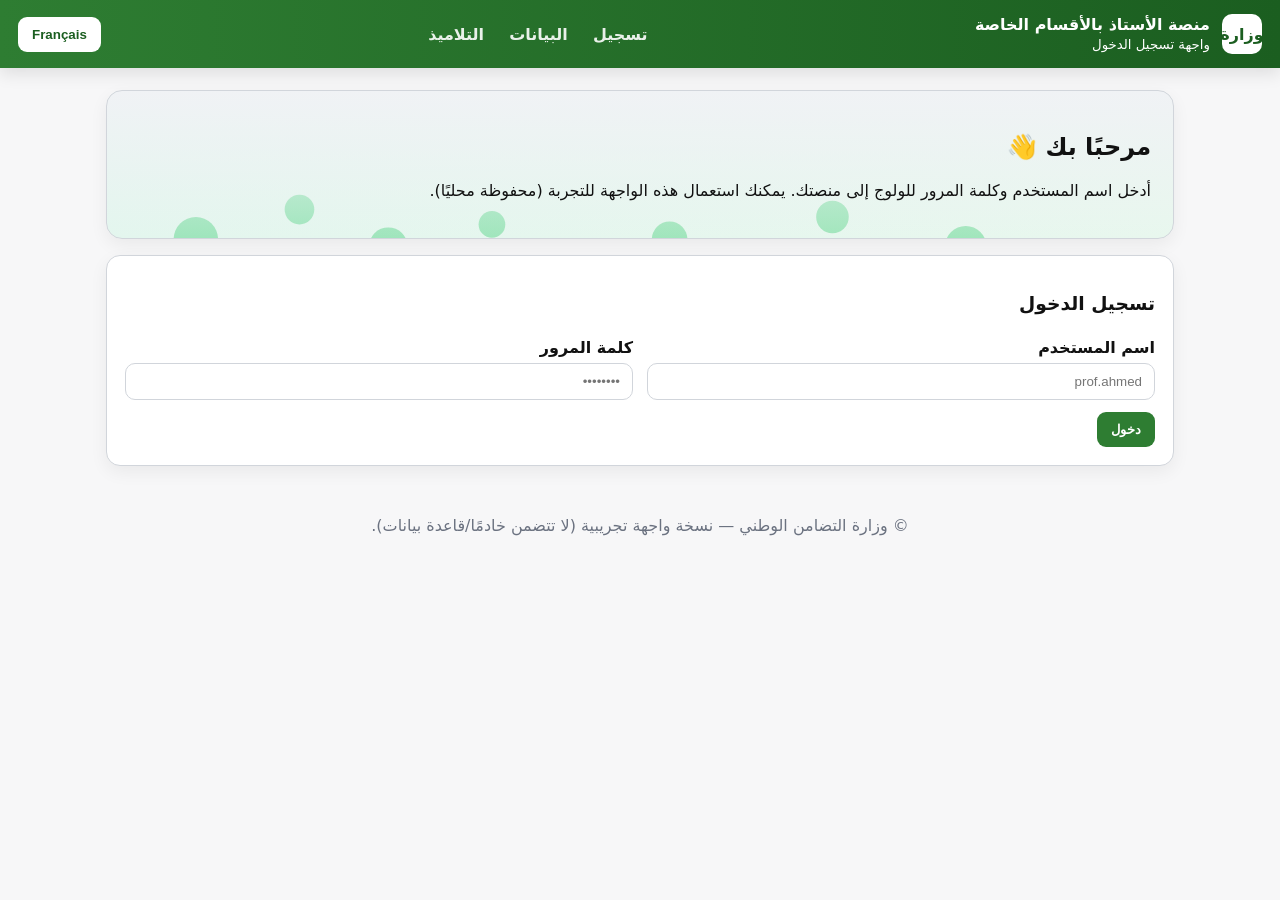
<file: index.html>
<!doctype html>
<html lang="ar" dir="rtl">
<head>
<meta charset="utf-8"/>
<meta name="viewport" content="width=device-width,initial-scale=1"/>
<title>منصة الأستاذ بالأقسام الخاصة — تسجيل الدخول</title>
<link href="styles.css" rel="stylesheet"/>
</head>
<body>
<header>
  <div class="brand">
    <div class="logo">وزارة</div>
    <div>
      <div style="font-weight:800">منصة الأستاذ بالأقسام الخاصة</div>
      <small>واجهة تسجيل الدخول</small>
    </div>
  </div>
  <nav>
    <a href="index.html">تسجيل</a>
    <a href="teacher.html">البيانات</a>
    <a href="students.html">التلاميذ</a>
  </nav>
  <div>
    <button class="lang-btn" id="langBtn" onclick="toggleLang()">Français</button>
  </div>
</header>

<div class="container">
  <div class="hero card">
    <h2 id="t1">مرحبًا بك 👋</h2>
    <p id="t2">أدخل اسم المستخدم وكلمة المرور للولوج إلى منصتك. يمكنك استعمال هذه الواجهة للتجربة (محفوظة محليًا).</p>
  </div>

  <div class="card">
    <h3 id="t3">تسجيل الدخول</h3>
    <div class="grid">
      <div>
        <label id="luser">اسم المستخدم</label>
        <input id="username" placeholder="prof.ahmed">
      </div>
      <div>
        <label id="lpass">كلمة المرور</label>
        <input id="password" type="password" placeholder="••••••••">
      </div>
    </div>
    <button class="btn" style="margin-top:12px" onclick="login()" id="btnlogin">دخول</button>
    <span class="badge" id="loginInfo" style="display:none">تم الدخول!</span>
  </div>
</div>

<footer>© وزارة التضامن الوطني — نسخة واجهة تجريبية (لا تتضمن خادمًا/قاعدة بيانات).</footer>
<script src="app.js"></script>
</body>
</html>
</file>
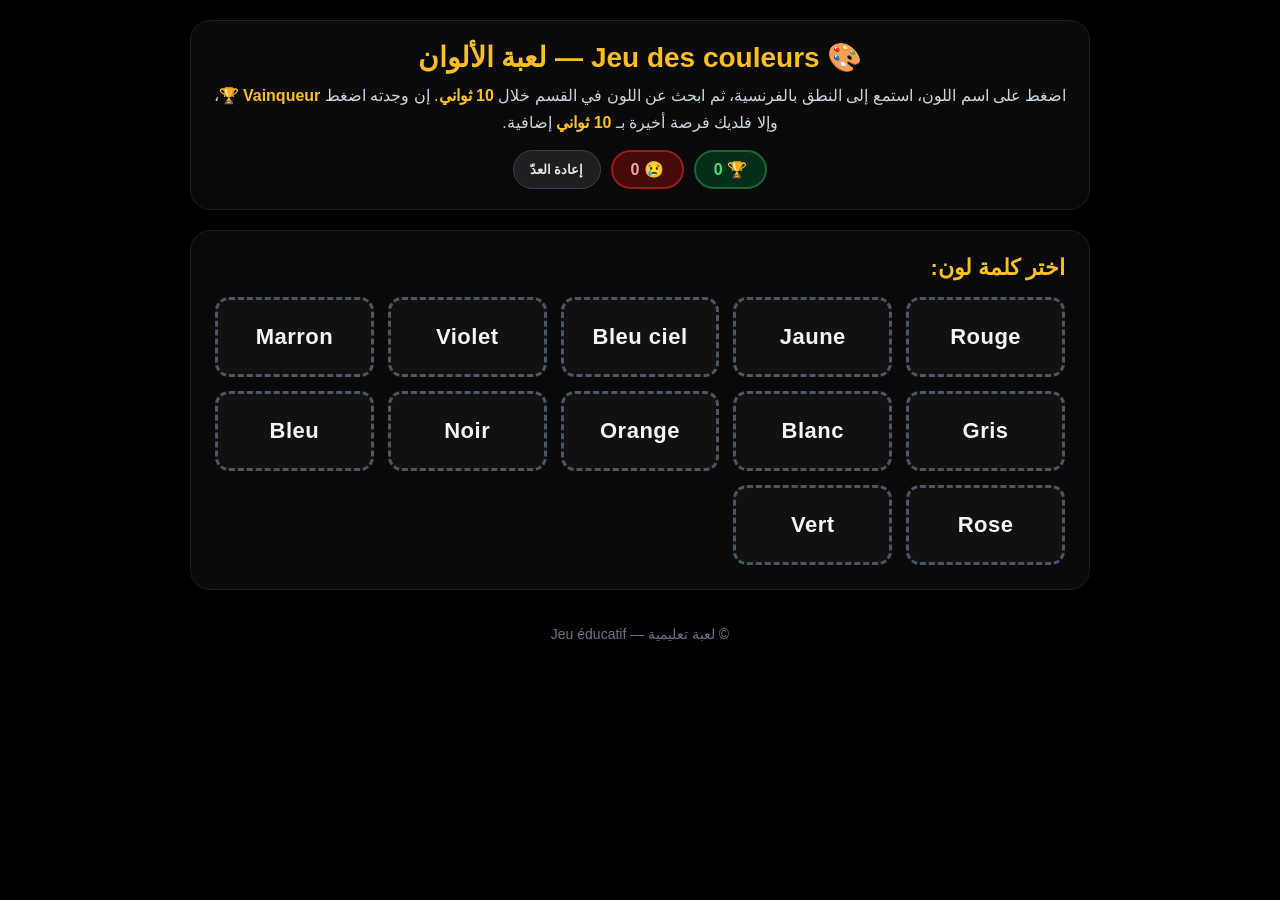
<file: color-game.html>
<!doctype html>
<html lang="ar" dir="rtl">
<head>
<meta charset="utf-8"/>
<meta name="viewport" content="width=device-width,initial-scale=1"/>
<title>Jeu des couleurs 🎨 لعبة الألوان</title>
<style>
  /* ===== تصميم مستقل بالكامل ===== */
  *{box-sizing:border-box;margin:0;padding:0}
  html,body{height:100%}
  body{
    font-family:"Segoe UI",Tahoma,Arial,sans-serif;
    background:#000;
    min-height:100vh;color:#f5f5f5;padding:20px;
  }
  .app{max-width:900px;margin:0 auto}

  header{
    text-align:center;padding:20px;background:#0a0a0a;border:1px solid #1f1f1f;
    border-radius:20px;margin-bottom:20px;
  }
  header h1{font-size:28px;color:#fbbf24;margin-bottom:8px}
  header p{color:#cbd5e1;font-size:16px;line-height:1.7}
  header p strong{color:#fbbf24}

  /* شريط النقاط */
  .score-bar{
    display:flex;gap:10px;justify-content:center;flex-wrap:wrap;margin-top:14px;
  }
  .pill{
    padding:8px 18px;border-radius:999px;font-weight:800;font-size:16px;
    border:2px solid transparent;background:#0a0a0a;
  }
  .pill.win{background:#052e16;color:#4ade80;border-color:#166534}
  .pill.lose{background:#450a0a;color:#fca5a5;border-color:#991b1b}
  .btn-reset{
    background:#1f1f1f;border:1px solid #374151;padding:8px 16px;border-radius:999px;
    font-weight:700;cursor:pointer;color:#e5e7eb;
  }
  .btn-reset:hover{background:#2a2a2a}

  /* شبكة الألوان - أسماء فقط */
  .card{
    background:#0a0a0a;border:1px solid #1f1f1f;border-radius:20px;padding:24px;
  }
  .card h2{color:#fbbf24;margin-bottom:16px;font-size:22px}

  .colors-grid{
    display:grid;
    grid-template-columns:repeat(auto-fit,minmax(150px,1fr));
    gap:14px;
  }
  .color-btn{
    padding:24px 16px;
    border:3px dashed #4b5563;
    border-radius:14px;
    background:#111;
    color:#f5f5f5;
    font-size:22px;font-weight:900;
    cursor:pointer;
    transition:all .2s ease;
    font-family:"Segoe UI",Arial,sans-serif;
    letter-spacing:.5px;
  }
  .color-btn:hover{
    transform:translateY(-3px);
    border-color:#fbbf24;background:#1a1a1a;color:#fbbf24;
  }
  .color-btn:active{transform:translateY(0)}
  .color-btn:disabled{opacity:.4;cursor:not-allowed;transform:none}

  /* ===== النافذة المنبثقة ===== */
  .overlay{
    position:fixed;inset:0;background:rgba(0,0,0,.85);
    display:none;align-items:center;justify-content:center;
    z-index:100;padding:16px;animation:fadeIn .2s ease;
  }
  .overlay.show{display:flex}
  @keyframes fadeIn{from{opacity:0}to{opacity:1}}

  .modal{
    background:#0a0a0a;border:1px solid #1f1f1f;border-radius:22px;width:min(480px,100%);
    padding:24px;box-shadow:0 20px 60px rgba(0,0,0,.8);
    text-align:center;animation:pop .25s ease;
  }
  @keyframes pop{from{transform:scale(.85);opacity:0}to{transform:scale(1);opacity:1}}

  .modal-head{display:flex;justify-content:space-between;align-items:flex-start;margin-bottom:6px}
  .modal-head .small{color:#9ca3af;font-size:14px;font-weight:700;text-align:start}
  .current-color{font-size:36px;font-weight:900;color:#fbbf24;margin-top:4px;text-align:start}
  .close{
    border:0;background:#1f1f1f;color:#e5e7eb;width:38px;height:38px;border-radius:12px;
    font-size:22px;cursor:pointer;
  }
  .close:hover{background:#2a2a2a}

  /* دائرة المؤقّت */
  .timer-wrap{position:relative;width:200px;height:200px;margin:18px auto}
  .timer-svg{width:100%;height:100%;transform:rotate(-90deg)}
  .timer-bg{fill:none;stroke:#1f1f1f;stroke-width:10}
  .timer-fg{
    fill:none;stroke:#22c55e;stroke-width:10;stroke-linecap:round;
    stroke-dasharray:339.292;stroke-dashoffset:0;
    transition:stroke-dashoffset 1s linear,stroke .3s;
  }
  .timer-fg.warning{stroke:#f59e0b}
  .timer-fg.danger{stroke:#ef4444}
  .timer-text{
    position:absolute;inset:0;display:flex;align-items:center;justify-content:center;
    font-size:64px;font-weight:900;color:#f5f5f5;
    transition:color .3s, transform .2s;
  }
  .timer-text.pulse{animation:numPulse .5s ease}
  @keyframes numPulse{
    0%{transform:scale(1)}
    50%{transform:scale(1.25);color:#fbbf24}
    100%{transform:scale(1)}
  }
  .timer-text.danger-num{color:#ef4444}

  .btn{
    border:0;border-radius:12px;padding:14px 22px;font-size:17px;font-weight:800;
    cursor:pointer;transition:all .15s;font-family:inherit;
  }
  .btn.win-btn{background:#16a34a;color:#fff}
  .btn.win-btn:hover{background:#15803d}
  .btn.secondary{background:#1f1f1f;color:#e5e7eb;border:1px solid #374151}
  .btn.secondary:hover{background:#2a2a2a}
  .btn.bonus{background:#f59e0b;color:#111}
  .btn.bonus:hover{background:#d97706}

  .modal-actions{display:flex;gap:10px;justify-content:center;flex-wrap:wrap;margin-top:12px}
  .hidden{display:none !important}

  .second-chance{
    background:#1c1917;border:3px solid #78350f;border-radius:16px;
    padding:20px;margin-top:14px;
  }
  .cry{font-size:72px;line-height:1;animation:shake .6s ease infinite}
  @keyframes shake{0%,100%{transform:translateX(0)}25%{transform:translateX(-5px)}75%{transform:translateX(5px)}}
  .second-chance p{font-weight:800;color:#fdba74;margin:10px 0 14px;font-size:17px}

  .win-screen{
    background:#052e16;border:3px solid #166534;border-radius:16px;
    padding:20px;margin-top:14px;
  }
  .trophy{font-size:80px;line-height:1;animation:bounce .8s ease infinite alternate}
  @keyframes bounce{to{transform:translateY(-10px) rotate(-5deg)}}
  .win-screen p{font-weight:800;color:#4ade80;font-size:22px;margin:10px 0 14px}

  footer{text-align:center;color:#64748b;margin-top:20px;padding:16px;font-size:14px}

  @media (max-width:480px){
    .color-btn{font-size:18px;padding:20px 10px}
    .timer-wrap{width:160px;height:160px}
    .timer-text{font-size:48px}
    header h1{font-size:22px}
    .current-color{font-size:28px}
  }
</style>
</head>
<body>
<div class="app">

  <header>
    <h1>🎨 Jeu des couleurs — لعبة الألوان</h1>
    <p>اضغط على اسم اللون، استمع إلى النطق بالفرنسية، ثم ابحث عن اللون في القسم خلال <strong>10 ثواني</strong>.
       إن وجدته اضغط <strong>Vainqueur</strong> 🏆، وإلا فلديك فرصة أخيرة بـ <strong>10 ثواني</strong> إضافية.</p>
    <div class="score-bar">
      <span class="pill win">🏆 <span id="scoreWin">0</span></span>
      <span class="pill lose">😢 <span id="scoreLose">0</span></span>
      <button class="btn-reset" onclick="resetScore()">إعادة العدّ</button>
    </div>
  </header>

  <div class="card">
    <h2>اختر كلمة لون:</h2>
    <div class="colors-grid" id="colorsGrid"></div>
  </div>

  <footer>© لعبة تعليمية — Jeu éducatif</footer>
</div>

<!-- النافذة المنبثقة -->
<div class="overlay" id="overlay">
  <div class="modal">
    <div class="modal-head">
      <div>
        <div class="small">ابحث عن اللون:</div>
        <div class="current-color" id="currentColor">—</div>
      </div>
      <button class="close" onclick="closeGame()">×</button>
    </div>

    <div class="timer-wrap">
      <svg viewBox="0 0 120 120" class="timer-svg">
        <circle cx="60" cy="60" r="54" class="timer-bg"></circle>
        <circle cx="60" cy="60" r="54" class="timer-fg" id="timerFg"></circle>
      </svg>
      <div class="timer-text" id="timerText">10</div>
    </div>

    <div class="modal-actions" id="mainActions">
      <button class="btn win-btn" onclick="declareWin()">🏆 Vainqueur</button>
      <button class="btn secondary" onclick="speakCurrent()">🔊 Répéter</button>
    </div>

    <div class="second-chance hidden" id="secondChance">
      <div class="cry">😢</div>
      <p>انتهى الوقت! هل تريد <strong>10 ثواني</strong> إضافية؟</p>
      <div class="modal-actions">
        <button class="btn bonus" onclick="giveBonusTime()">⏱️ +10 ثواني</button>
        <button class="btn secondary" onclick="closeGame()">استسلام</button>
      </div>
    </div>

    <div class="win-screen hidden" id="winScreen">
      <div class="trophy">🏆</div>
      <p>Bravo ! أحسنت!</p>
      <button class="btn win-btn" onclick="closeGame()">متابعة</button>
    </div>
  </div>
</div>

<script>
  // ============= قائمة الألوان =============
  const COLORS = [
    "Rouge","Bleu","Jaune","Vert","Orange","Violet",
    "Rose","Noir","Blanc","Marron","Gris","Bleu ciel"
  ];

  const state = {
    current:null,timeLeft:10,timer:null,
    bonusGiven:false,inGame:false,
    score:{win:0,lose:0}
  };

  // ============= الأصوات (بدون ملفات خارجية) =============
  let audioCtx = null;
  function ac(){
    if(!audioCtx) audioCtx = new (window.AudioContext||window.webkitAudioContext)();
    if(audioCtx.state === "suspended") audioCtx.resume();
    return audioCtx;
  }

  function tone(freq,duration=0.2,type="sine",gain=0.2,when=0){
    const ctx=ac();
    const osc=ctx.createOscillator();
    const g=ctx.createGain();
    osc.type=type;osc.frequency.value=freq;
    g.gain.value=gain;
    osc.connect(g).connect(ctx.destination);
    const t=ctx.currentTime+when;
    osc.start(t);
    g.gain.setValueAtTime(gain,t);
    g.gain.exponentialRampToValueAtTime(0.0001,t+duration);
    osc.stop(t+duration+0.02);
  }

  // صوت الفوز: لحن صاعد + تصفيق
  function playWinSound(){
    const notes=[523.25,659.25,783.99,1046.5];
    notes.forEach((f,i)=>tone(f,0.18,"triangle",0.25,i*0.15));
    setTimeout(()=>clapBurst(6),700);
  }

  function clapBurst(count=5){
    const ctx=ac();
    for(let i=0;i<count;i++){
      setTimeout(()=>{
        const bs=ctx.sampleRate*0.08;
        const buf=ctx.createBuffer(1,bs,ctx.sampleRate);
        const data=buf.getChannelData(0);
        for(let j=0;j<bs;j++) data[j]=(Math.random()*2-1)*(1-j/bs);
        const src=ctx.createBufferSource();src.buffer=buf;
        const g=ctx.createGain();g.gain.value=0.35;
        const fl=ctx.createBiquadFilter();
        fl.type="bandpass";fl.frequency.value=2000;
        src.connect(fl).connect(g).connect(ctx.destination);
        src.start();
      },i*110);
    }
  }

  // صوت البكاء
  function playCrySound(){
    const ctx=ac();
    const osc=ctx.createOscillator();
    const g=ctx.createGain();
    const lfo=ctx.createOscillator();
    const lfoGain=ctx.createGain();
    osc.type="sine";osc.frequency.value=420;
    lfo.frequency.value=5;lfoGain.gain.value=60;
    lfo.connect(lfoGain).connect(osc.frequency);
    g.gain.value=0.3;
    osc.connect(g).connect(ctx.destination);
    const t=ctx.currentTime;
    osc.start(t);lfo.start(t);
    osc.frequency.setValueAtTime(500,t);
    osc.frequency.linearRampToValueAtTime(220,t+1.4);
    g.gain.setValueAtTime(0.35,t);
    g.gain.exponentialRampToValueAtTime(0.0001,t+1.6);
    osc.stop(t+1.7);lfo.stop(t+1.7);
  }

  function tickSound(){tone(900,0.05,"square",0.1)}

  // نطق بالفرنسية
  function speakFrench(text,opts={}){
    if(!("speechSynthesis" in window)) return;
    try{
      window.speechSynthesis.cancel();
      const u=new SpeechSynthesisUtterance(text);
      u.lang="fr-FR";
      u.rate=opts.rate||0.9;
      u.pitch=opts.pitch||1.05;
      u.volume=opts.volume||1;
      const voices=window.speechSynthesis.getVoices();
      const fr=voices.find(v=>v.lang&&v.lang.toLowerCase().startsWith("fr"));
      if(fr) u.voice=fr;
      window.speechSynthesis.speak(u);
    }catch(e){console.warn(e)}
  }

  // نطق رقم بالفرنسية (للعد التنازلي) - أسرع قليلاً وبدون قطع
  function speakNumberFr(n){
    if(!("speechSynthesis" in window)) return;
    try{
      // لا نستعمل cancel لكي لا نوقف النطق الجاري
      const u=new SpeechSynthesisUtterance(String(n));
      u.lang="fr-FR";
      u.rate=1.1;
      u.pitch=1.2;
      u.volume=1;
      const voices=window.speechSynthesis.getVoices();
      const fr=voices.find(v=>v.lang&&v.lang.toLowerCase().startsWith("fr"));
      if(fr) u.voice=fr;
      window.speechSynthesis.speak(u);
    }catch(e){console.warn(e)}
  }

  if("speechSynthesis" in window){
    window.speechSynthesis.onvoiceschanged=()=>{};
  }

  // ============= بناء الشبكة =============
  function buildGrid(){
    const grid=document.getElementById("colorsGrid");
    grid.innerHTML="";
    const shuffled=[...COLORS].sort(()=>Math.random()-0.5);
    shuffled.forEach(name=>{
      const btn=document.createElement("button");
      btn.className="color-btn";
      btn.textContent=name;
      btn.addEventListener("click",()=>startChallenge(name));
      grid.appendChild(btn);
    });
  }

  // ============= التحدي =============
  function startChallenge(colorName){
    if(state.inGame) return;
    ac(); // تفعيل السياق الصوتي
    state.inGame=true;
    state.current=colorName;
    state.bonusGiven=false;

    document.getElementById("currentColor").textContent=colorName;
    document.getElementById("overlay").classList.add("show");
    document.getElementById("secondChance").classList.add("hidden");
    document.getElementById("winScreen").classList.add("hidden");
    document.getElementById("mainActions").classList.remove("hidden");

    speakFrench(colorName);
    setTimeout(()=>startTimer(10),400);
  }

  function startTimer(seconds){
    clearInterval(state.timer);
    state.timeLeft=seconds;
    updateTimerUI(seconds,seconds);
    // ننطق الرقم الأول (10) بعد نطق اللون
    setTimeout(()=>speakNumberFr(seconds),900);

    state.timer=setInterval(()=>{
      state.timeLeft--;
      updateTimerUI(state.timeLeft,seconds);
      // نطق كل رقم من 10 حتى 0 بالفرنسية
      if(state.timeLeft>=0) speakNumberFr(state.timeLeft);
      // صوت تِك خفيف في آخر 3 ثواني
      if(state.timeLeft<=3&&state.timeLeft>0) tickSound();
      if(state.timeLeft<=0){
        clearInterval(state.timer);
        // ننتظر قليلاً حتى ينتهي نطق "zéro"
        setTimeout(()=>onTimeUp(),700);
      }
    },1000);
  }

  function updateTimerUI(left,total){
    const fg=document.getElementById("timerFg");
    const txt=document.getElementById("timerText");
    const CIRC=2*Math.PI*54;
    const ratio=Math.max(0,left/total);
    fg.style.strokeDashoffset=(CIRC*(1-ratio)).toFixed(2);
    fg.classList.remove("warning","danger");
    txt.classList.remove("danger-num");
    if(ratio<=0.33){
      fg.classList.add("danger");
      txt.classList.add("danger-num");
    }
    else if(ratio<=0.66) fg.classList.add("warning");
    txt.textContent=Math.max(0,left);
    // نبضة بصرية مع كل رقم للإثارة
    txt.classList.remove("pulse");
    void txt.offsetWidth; // إعادة تشغيل الأنيميشن
    txt.classList.add("pulse");
  }

  function onTimeUp(){
    if(!state.bonusGiven){
      playCrySound();
      document.getElementById("mainActions").classList.add("hidden");
      document.getElementById("secondChance").classList.remove("hidden");
    }else{
      state.score.lose++;
      saveScore();renderScore();
      playCrySound();
      setTimeout(()=>closeGame(),1800);
    }
  }

  function giveBonusTime(){
    state.bonusGiven=true;
    document.getElementById("secondChance").classList.add("hidden");
    document.getElementById("mainActions").classList.remove("hidden");
    speakFrench(state.current);
    setTimeout(()=>startTimer(10),300);
  }

  function declareWin(){
    if(!state.inGame) return;
    clearInterval(state.timer);
    state.score.win++;
    saveScore();renderScore();

    document.getElementById("mainActions").classList.add("hidden");
    document.getElementById("secondChance").classList.add("hidden");
    document.getElementById("winScreen").classList.remove("hidden");

    playWinSound();
    setTimeout(()=>speakFrench("Bravo ! Tu as gagné !"),500);
  }

  function speakCurrent(){
    if(state.current) speakFrench(state.current);
  }

  function closeGame(){
    clearInterval(state.timer);
    state.inGame=false;state.current=null;
    document.getElementById("overlay").classList.remove("show");
    if("speechSynthesis" in window) window.speechSynthesis.cancel();
  }

  // ============= النقاط =============
  function saveScore(){
    try{localStorage.setItem("colorGameScore",JSON.stringify(state.score))}catch(e){}
  }
  function loadScore(){
    try{
      const s=JSON.parse(localStorage.getItem("colorGameScore")||"{}");
      state.score.win=s.win||0;
      state.score.lose=s.lose||0;
    }catch(e){}
  }
  function renderScore(){
    document.getElementById("scoreWin").textContent=state.score.win;
    document.getElementById("scoreLose").textContent=state.score.lose;
  }
  function resetScore(){
    state.score={win:0,lose:0};
    saveScore();renderScore();
  }

  // ============= بدء التشغيل =============
  document.addEventListener("DOMContentLoaded",()=>{
    buildGrid();
    loadScore();
    renderScore();
  });
</script>
</body>
</html>
</file>
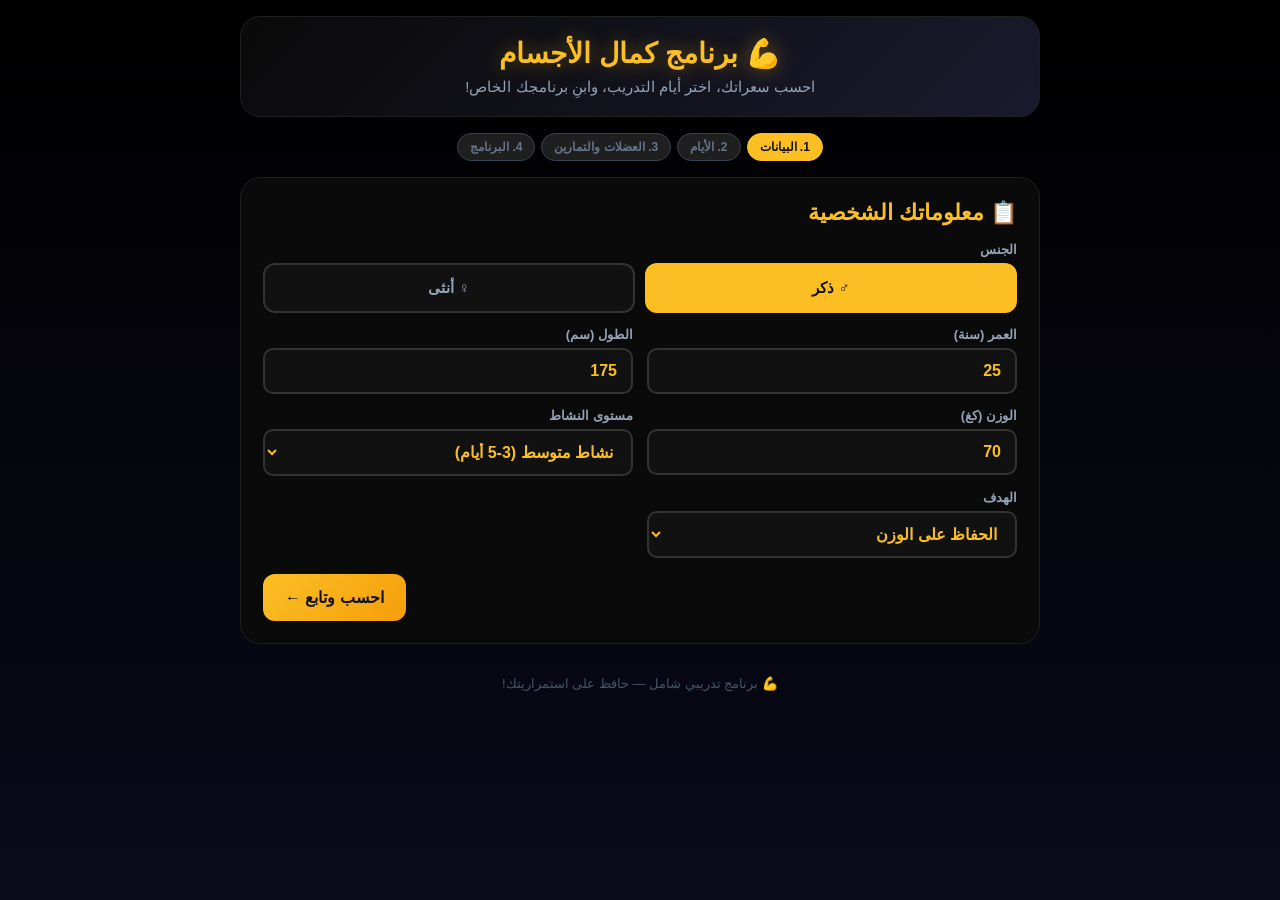
<file: gym.html>
<!doctype html>
<html lang="ar" dir="rtl">
<head>
<meta charset="utf-8"/>
<meta name="viewport" content="width=device-width,initial-scale=1"/>
<title>💪 برنامج كمال الأجسام</title>
<style>
  *{box-sizing:border-box;margin:0;padding:0;-webkit-tap-highlight-color:transparent}
  body{
    font-family:"Segoe UI",Tahoma,Arial,sans-serif;
    background:linear-gradient(180deg,#000 0%,#0a0a1a 100%);
    min-height:100vh;color:#f5f5f5;padding:16px;
  }
  .app{max-width:800px;margin:0 auto}

  /* الرأس */
  header{
    text-align:center;padding:20px;background:#0a0a0a;border:1px solid #1f1f1f;
    border-radius:20px;margin-bottom:16px;
    background:linear-gradient(135deg,#0a0a0a 0%,#1a1a2e 100%);
  }
  header h1{font-size:28px;color:#fbbf24;margin-bottom:8px;
    text-shadow:0 0 20px rgba(251,191,36,.4)}
  header p{color:#94a3b8;font-size:15px}

  /* مؤشر المراحل */
  .stepper{
    display:flex;justify-content:center;gap:6px;margin-bottom:16px;flex-wrap:wrap;
  }
  .step-dot{
    padding:6px 12px;border-radius:999px;font-size:12px;font-weight:700;
    background:#1f1f1f;color:#64748b;border:1px solid #374151;
  }
  .step-dot.active{background:#fbbf24;color:#111;border-color:#fbbf24}
  .step-dot.done{background:#22c55e;color:#fff;border-color:#22c55e}

  /* البطاقة */
  .card{
    background:#0a0a0a;border:1px solid #1f1f1f;border-radius:20px;padding:22px;
    margin-bottom:16px;
  }
  .card h2{color:#fbbf24;font-size:22px;margin-bottom:16px;
    display:flex;align-items:center;gap:10px}

  /* النموذج */
  .form-grid{display:grid;grid-template-columns:1fr 1fr;gap:14px}
  .form-grid .full{grid-column:1/-1}
  .field label{
    display:block;color:#94a3b8;font-size:13px;font-weight:700;margin-bottom:6px;
  }
  .field input, .field select{
    width:100%;padding:12px 14px;border-radius:10px;
    background:#111;color:#fbbf24;border:2px solid #333;
    font-size:16px;font-weight:700;font-family:inherit;
  }
  .field input:focus, .field select:focus{outline:none;border-color:#fbbf24}

  /* أزرار الجنس */
  .gender-row{display:flex;gap:10px}
  .gender-btn{
    flex:1;padding:14px;border-radius:12px;font-weight:800;font-size:15px;
    background:#111;color:#94a3b8;border:2px solid #333;cursor:pointer;font-family:inherit;
    transition:all .2s;
  }
  .gender-btn.active{background:#fbbf24;color:#111;border-color:#fbbf24}
  .gender-btn:hover{border-color:#fbbf24}

  /* الأزرار العامة */
  .btn{
    padding:14px 22px;border-radius:12px;border:none;
    font-size:16px;font-weight:800;cursor:pointer;font-family:inherit;
    transition:all .15s;
    display:inline-flex;align-items:center;gap:8px;
  }
  .btn.primary{background:linear-gradient(135deg,#fbbf24,#f59e0b);color:#111}
  .btn.primary:hover{transform:translateY(-2px);box-shadow:0 8px 20px rgba(251,191,36,.3)}
  .btn.secondary{background:#1f1f1f;color:#e5e7eb;border:1px solid #374151}
  .btn.secondary:hover{background:#2a2a2a}
  .btn.success{background:#22c55e;color:#fff}
  .btn:disabled{opacity:.5;cursor:not-allowed}

  .actions{display:flex;gap:10px;justify-content:space-between;margin-top:16px;flex-wrap:wrap}

  /* بطاقة السعرات */
  .calorie-result{
    background:linear-gradient(135deg,#1c1917 0%,#0a0a0a 100%);
    border:2px solid #fbbf24;border-radius:18px;
    padding:24px;text-align:center;margin-top:14px;
  }
  .calorie-num{
    font-size:64px;font-weight:900;color:#fbbf24;line-height:1;
    text-shadow:0 0 30px rgba(251,191,36,.5);
  }
  .calorie-label{color:#94a3b8;font-size:15px;font-weight:700;margin-top:6px}
  .calorie-grid{
    display:grid;grid-template-columns:1fr 1fr 1fr;gap:10px;margin-top:18px;
  }
  .calorie-mini{
    background:#111;border:1px solid #1f1f1f;border-radius:10px;padding:10px;
  }
  .calorie-mini .v{font-size:18px;font-weight:900;color:#22c55e}
  .calorie-mini .l{font-size:11px;color:#64748b;margin-top:2px}

  /* أيام الأسبوع */
  .days-grid{
    display:grid;grid-template-columns:repeat(auto-fit,minmax(95px,1fr));gap:8px;
  }
  .day-btn{
    padding:14px 8px;border-radius:14px;border:2px solid #333;
    background:#111;color:#e5e7eb;cursor:pointer;font-family:inherit;
    text-align:center;transition:all .2s;font-weight:800;
  }
  .day-btn .d-name{font-size:14px}
  .day-btn .d-num{font-size:11px;color:#64748b;margin-top:2px}
  .day-btn.selected{
    background:linear-gradient(135deg,#fbbf24,#f59e0b);color:#111;border-color:#fbbf24;
    transform:translateY(-2px);box-shadow:0 8px 20px rgba(251,191,36,.3);
  }
  .day-btn.selected .d-num{color:#111}

  /* رسم جسم الإنسان */
  .body-section{
    display:grid;grid-template-columns:1fr;gap:16px;
  }
  @media(min-width:640px){.body-section{grid-template-columns:300px 1fr}}

  .body-svg-wrap{
    background:radial-gradient(circle at center,#1a1a2e 0%,#000 70%);
    border-radius:18px;padding:14px;text-align:center;
    border:1px solid #1f1f1f;
  }
  .body-svg-wrap .view-toggle{
    display:flex;gap:6px;justify-content:center;margin-bottom:10px;
  }
  .view-btn{
    padding:6px 14px;border-radius:8px;background:#1f1f1f;color:#94a3b8;
    border:1px solid #374151;cursor:pointer;font-size:13px;font-weight:700;font-family:inherit;
  }
  .view-btn.active{background:#fbbf24;color:#111;border-color:#fbbf24}

  svg.body{width:100%;height:auto;max-height:480px;display:block;margin:0 auto}
  svg.body .muscle{
    fill:#374151;stroke:#1f1f1f;stroke-width:1.5;
    cursor:pointer;transition:all .2s;
  }
  svg.body .muscle:hover{fill:#fbbf24;filter:drop-shadow(0 0 8px #fbbf24)}
  svg.body .muscle.selected{fill:#fbbf24;filter:drop-shadow(0 0 12px #fbbf24)}
  svg.body .body-outline{fill:#0a0a0a;stroke:#374151;stroke-width:2}

  /* قائمة العضلات/التمارين */
  .muscle-info{
    background:#0a0a0a;border:1px solid #1f1f1f;border-radius:18px;
    padding:18px;min-height:400px;
  }
  .muscle-info h3{color:#fbbf24;font-size:20px;margin-bottom:12px}
  .muscle-info .hint{color:#64748b;font-size:14px;font-style:italic;text-align:center;padding:30px}

  .exercise-list{display:flex;flex-direction:column;gap:10px}
  .exercise-card{
    background:#111;border:2px solid #1f1f1f;border-radius:14px;padding:14px;
    cursor:pointer;transition:all .2s;
  }
  .exercise-card:hover{border-color:#fbbf24;transform:translateX(-3px)}
  .exercise-card.selected{
    border-color:#22c55e;background:linear-gradient(135deg,#052e16,#0a0a0a);
  }
  .exercise-card .head{
    display:flex;justify-content:space-between;align-items:center;gap:10px;
  }
  .exercise-card .name{font-size:16px;font-weight:900;color:#f5f5f5}
  .exercise-card .check{
    width:28px;height:28px;border-radius:50%;border:2px solid #374151;
    display:flex;align-items:center;justify-content:center;font-size:18px;flex-shrink:0;
  }
  .exercise-card.selected .check{background:#22c55e;border-color:#22c55e;color:#fff}
  .exercise-card .meta{
    color:#94a3b8;font-size:13px;margin-top:6px;display:flex;gap:10px;flex-wrap:wrap;
  }
  .exercise-card .meta span{
    background:#1f1f1f;padding:3px 10px;border-radius:6px;font-weight:700;
  }
  .exercise-card .desc{color:#cbd5e1;font-size:13px;margin-top:8px;line-height:1.6}

  /* البرنامج النهائي */
  .program-day{
    background:#0a0a0a;border:1px solid #1f1f1f;border-radius:14px;padding:14px;margin-bottom:10px;
  }
  .program-day h4{color:#fbbf24;font-size:16px;margin-bottom:8px}
  .program-day .muscles-list{color:#94a3b8;font-size:14px;margin-bottom:8px}
  .program-day .ex-item{
    background:#111;padding:8px 12px;border-radius:8px;margin-top:6px;
    font-size:14px;display:flex;justify-content:space-between;
  }
  .program-day .ex-item .nm{color:#e5e7eb;font-weight:700}
  .program-day .ex-item .sr{color:#fbbf24;font-weight:800;font-size:13px}

  .empty-msg{color:#64748b;text-align:center;padding:40px;font-style:italic}

  /* رسالة سعرات حسب الهدف */
  .goal-tips{
    background:#1c1917;border:1px solid #78350f;border-radius:12px;
    padding:14px;margin-top:14px;color:#fdba74;font-size:14px;line-height:1.7;
  }

  footer{text-align:center;color:#475569;padding:16px;font-size:13px;margin-top:10px}

  @media(max-width:480px){
    .form-grid{grid-template-columns:1fr}
    header h1{font-size:22px}
    .calorie-num{font-size:48px}
  }

  .hidden{display:none !important}
</style>
</head>
<body>
<div class="app">

  <header>
    <h1>💪 برنامج كمال الأجسام</h1>
    <p>احسب سعراتك، اختر أيام التدريب، وابنِ برنامجك الخاص!</p>
  </header>

  <!-- مؤشر المراحل -->
  <div class="stepper" id="stepper">
    <span class="step-dot active" id="dot1">1. البيانات</span>
    <span class="step-dot" id="dot2">2. الأيام</span>
    <span class="step-dot" id="dot3">3. العضلات والتمارين</span>
    <span class="step-dot" id="dot4">4. البرنامج</span>
  </div>

  <!-- ============ المرحلة 1: البيانات ============ -->
  <div class="card" id="screen1">
    <h2>📋 معلوماتك الشخصية</h2>
    <div class="form-grid">
      <div class="field full">
        <label>الجنس</label>
        <div class="gender-row">
          <button class="gender-btn active" id="genM" onclick="setGender('male')">♂️ ذكر</button>
          <button class="gender-btn" id="genF" onclick="setGender('female')">♀️ أنثى</button>
        </div>
      </div>
      <div class="field">
        <label>العمر (سنة)</label>
        <input type="number" id="age" min="10" max="100" value="25" />
      </div>
      <div class="field">
        <label>الطول (سم)</label>
        <input type="number" id="height" min="100" max="250" value="175" />
      </div>
      <div class="field">
        <label>الوزن (كغ)</label>
        <input type="number" id="weight" min="30" max="250" value="70" />
      </div>
      <div class="field">
        <label>مستوى النشاط</label>
        <select id="activity">
          <option value="1.2">قليل النشاط (مكتبي)</option>
          <option value="1.375">نشاط خفيف (1-3 أيام)</option>
          <option value="1.55" selected>نشاط متوسط (3-5 أيام)</option>
          <option value="1.725">نشاط عالٍ (6-7 أيام)</option>
          <option value="1.9">نشاط مكثف جداً</option>
        </select>
      </div>
      <div class="field">
        <label>الهدف</label>
        <select id="goal">
          <option value="cut">تنشيف (خسارة دهون)</option>
          <option value="maintain" selected>الحفاظ على الوزن</option>
          <option value="bulk">تضخيم (زيادة عضلات)</option>
        </select>
      </div>
    </div>

    <div id="calorieResult" class="hidden"></div>

    <div class="actions">
      <span></span>
      <button class="btn primary" onclick="calculateCalories()">احسب وتابع ←</button>
    </div>
  </div>

  <!-- ============ المرحلة 2: الأيام ============ -->
  <div class="card hidden" id="screen2">
    <h2>📅 اختر أيام التدريب</h2>
    <p style="color:#94a3b8;margin-bottom:14px;font-size:14px">
      اضغط على الأيام التي ستدرّب فيها. الأسبوع يبدأ من السبت.
    </p>
    <div class="days-grid" id="daysGrid"></div>

    <div class="actions">
      <button class="btn secondary" onclick="goTo(1)">→ رجوع</button>
      <button class="btn primary" onclick="goToMuscles()">التالي ←</button>
    </div>
  </div>

  <!-- ============ المرحلة 3: العضلات والتمارين ============ -->
  <div class="card hidden" id="screen3">
    <h2>🏋️ <span id="dayHeader">اليوم</span> — اختر العضلات والتمارين</h2>
    <p style="color:#94a3b8;margin-bottom:14px;font-size:14px">
      اضغط على العضلة في الرسم → ستظهر التمارين → اختر التمارين المناسبة.
    </p>

    <div class="body-section">
      <div class="body-svg-wrap">
        <div class="view-toggle">
          <button class="view-btn active" id="vFront" onclick="setView('front')">واجهة أمامية</button>
          <button class="view-btn" id="vBack" onclick="setView('back')">واجهة خلفية</button>
        </div>
        <div id="bodySvgContainer"></div>
      </div>

      <div class="muscle-info">
        <h3 id="muscleTitle">اختر عضلة 👈</h3>
        <div id="exerciseList">
          <div class="hint">اضغط على عضلة في الرسم لرؤية التمارين</div>
        </div>
      </div>
    </div>

    <!-- تنقّل بين الأيام المختارة -->
    <div id="dayNav" style="display:flex;gap:6px;flex-wrap:wrap;justify-content:center;margin-top:14px"></div>

    <div class="actions">
      <button class="btn secondary" onclick="goTo(2)">→ رجوع</button>
      <button class="btn success" onclick="goTo(4)">عرض البرنامج ←</button>
    </div>
  </div>

  <!-- ============ المرحلة 4: البرنامج النهائي ============ -->
  <div class="card hidden" id="screen4">
    <h2>📋 برنامجك الأسبوعي</h2>
    <div id="programDisplay"></div>

    <div class="actions">
      <button class="btn secondary" onclick="goTo(3)">→ تعديل</button>
      <button class="btn primary" onclick="window.print()">🖨️ طباعة</button>
    </div>
  </div>

  <footer>💪 برنامج تدريبي شامل — حافظ على استمراريتك!</footer>
</div>

<script>
/* =========================================================
   البيانات
========================================================= */

const DAYS = [
  { key:"sat", name:"السبت" }, { key:"sun", name:"الأحد" },
  { key:"mon", name:"الإثنين" }, { key:"tue", name:"الثلاثاء" },
  { key:"wed", name:"الأربعاء" }, { key:"thu", name:"الخميس" },
  { key:"fri", name:"الجمعة" }
];

// قائمة العضلات والتمارين
const MUSCLES = {
  chest: { name:"الصدر 💪", exercises:[
    { name:"بنش بريس بالبار",  sets:"4×8-10", desc:"أساسي لتضخيم الصدر بالكامل، يستهدف الصدر الأوسط" },
    { name:"بنش مائل علوي",    sets:"4×10",   desc:"يستهدف الجزء العلوي من الصدر، استلقِ على بنش بزاوية 30-45°" },
    { name:"بنش مائل سفلي",    sets:"3×10",   desc:"يستهدف أسفل الصدر، الزاوية تكون لأسفل" },
    { name:"بنش بالدمبل",      sets:"4×10",   desc:"حركة أوسع وأكثر مرونة للعضلة، ممتاز للتوازن" },
    { name:"تفتيح بالدمبل",   sets:"3×12",   desc:"يمدّ ألياف الصدر، حافظ على ثني خفيف بالكوع" },
    { name:"ضغط على الأرض (Push-up)", sets:"3×فشل", desc:"تمرين بدون أوزان، ممتاز للإحماء أو الإنهاء" },
    { name:"كابل كروس أوفر",  sets:"3×12",   desc:"عزل ممتاز لمنتصف الصدر بالكابل" }
  ]},
  shoulders: { name:"الأكتاف 🏋️", exercises:[
    { name:"ضغط الكتف بالبار",  sets:"4×8-10", desc:"مركّب، يستهدف الكتف الأمامي والأوسط" },
    { name:"ضغط الكتف بالدمبل", sets:"4×10",   desc:"يضمن توازن العضلة بين اليدين" },
    { name:"رفع جانبي بالدمبل", sets:"4×12",   desc:"عزل تام للكتف الجانبي (ضروري لعرض الكتف)" },
    { name:"رفع أمامي",          sets:"3×12",   desc:"للكتف الأمامي" },
    { name:"الانحناء + رفع جانبي (Reverse fly)", sets:"4×12", desc:"للكتف الخلفي وعضلات الظهر العلوية" },
    { name:"الفيس بول (Face pull)",  sets:"3×15", desc:"ممتاز لصحة الكتف وتوازن العضلات" }
  ]},
  back: { name:"الظهر 🦅", exercises:[
    { name:"العقلة (Pull-up)",    sets:"4×فشل", desc:"الأفضل لعضلة الظهر العلوية واللاتس" },
    { name:"السحب الأرضي (Deadlift)", sets:"4×6-8", desc:"تمرين القوة الكامل، يدرّب الظهر السفلي بقوة" },
    { name:"بار رو (Barbell Row)", sets:"4×10", desc:"تضخيم سُمك الظهر" },
    { name:"دامبل رو", sets:"4×10", desc:"تركيز على جانب واحد، توازن أفضل" },
    { name:"لات بول داون", sets:"4×12", desc:"بديل العقلة بالكابل، عرض الظهر" },
    { name:"كيبل رو جالس", sets:"3×12", desc:"وسط الظهر" },
    { name:"هايبر إكستنشن", sets:"3×15", desc:"للظهر السفلي والعضلات المثبّتة" }
  ]},
  arms: { name:"الذراعان 💪", exercises:[
    { name:"بايسبس بالبار", sets:"4×10", desc:"التمرين الكلاسيكي للبايسبس" },
    { name:"بايسبس بالدمبل (Curl)", sets:"4×12", desc:"يسمح بدوران الكف لتفعيل أكبر" },
    { name:"هامر كيرل", sets:"3×12", desc:"للذراع والساعد معاً" },
    { name:"ترايسبس بالبار (Skull crusher)", sets:"4×10", desc:"عزل التراي مستلقياً" },
    { name:"الديبس (Dips)", sets:"4×فشل", desc:"تمرين مركّب رائع للترايسبس والصدر" },
    { name:"ترايسبس بالكابل", sets:"4×12", desc:"عزل تام للترايسبس" },
    { name:"كيرل مركز", sets:"3×12", desc:"عزل البايسبس بأقصى توتر" }
  ]},
  legs: { name:"الأرجل 🦵", exercises:[
    { name:"السكوات بالبار (Squat)", sets:"4×8-10", desc:"ملك تمارين الأرجل، يدرّب الفخد والأرداف" },
    { name:"الديدلفت روماني", sets:"4×10", desc:"يستهدف الـHamstring (خلف الفخد)" },
    { name:"ليج برس", sets:"4×12", desc:"بديل آمن للسكوات، حِمل عالٍ" },
    { name:"اللينج (Lunges)", sets:"3×12 لكل رجل", desc:"للأرجل والتوازن" },
    { name:"ليج إكستنشن", sets:"3×15", desc:"عزل تام لمقدمة الفخد" },
    { name:"ليج كيرل", sets:"3×12", desc:"عزل خلف الفخد" },
    { name:"رفع كعب (Calf raise)", sets:"4×15", desc:"للسمانة" }
  ]},
  abs: { name:"البطن 🔥", exercises:[
    { name:"كرنش (Crunch)", sets:"4×20", desc:"لعضلات البطن العلوية" },
    { name:"رفع الأرجل", sets:"4×15", desc:"لعضلات البطن السفلية" },
    { name:"بلانك (Plank)", sets:"3×60ث", desc:"يقوّي عضلات البطن العميقة" },
    { name:"كرنش جانبي (Russian twist)", sets:"3×20", desc:"للعضلات الجانبية" },
    { name:"ماونتن كلايمر", sets:"3×30ث", desc:"كارديو + بطن" },
    { name:"عجلة البطن", sets:"3×10", desc:"تمرين متقدم لعضلات الكور" }
  ]},
  glutes: { name:"الأرداف 🍑", exercises:[
    { name:"هيب ثرست (Hip thrust)", sets:"4×10", desc:"الأفضل لتضخيم الأرداف" },
    { name:"سكوات", sets:"4×10", desc:"يفعّل الأرداف بقوة" },
    { name:"الديدلفت الروماني", sets:"4×10", desc:"للـ Hamstring والأرداف" },
    { name:"الجلوت بريدج", sets:"3×15", desc:"بدون أوزان أو بقرص" },
    { name:"ركلة بالكابل (Cable kickback)", sets:"3×12", desc:"عزل تام للأرداف" }
  ]},
  forearms: { name:"الساعدان 💪", exercises:[
    { name:"كيرل الساعد (Wrist curl)", sets:"4×15", desc:"لمقدمة الساعد" },
    { name:"كيرل عكسي", sets:"4×15", desc:"لخلف الساعد" },
    { name:"تعلّق على البار", sets:"3×فشل", desc:"للقبضة والساعد" }
  ]}
};

// خريطة المناطق على الـSVG → اسم العضلة
// (المفاتيح في الـSVG كـ data-muscle)

/* =========================================================
   الحالة
========================================================= */
const state = {
  step: 1,
  user: { gender:"male", age:25, height:175, weight:70, activity:1.55, goal:"maintain" },
  calories: null,
  selectedDays: [],     // مثل ["sat","mon","wed"]
  currentDay: null,     // اليوم النشط في المرحلة 3
  view: "front",        // أمامي/خلفي
  // البرنامج: { sat: { muscles: ["chest"], exercises: { chest: ["بنش بريس بالبار", ...] } } }
  program: {}
};

/* =========================================================
   التحكم بالمراحل
========================================================= */
function goTo(step){
  state.step = step;
  for(let i=1;i<=4;i++){
    document.getElementById("screen"+i).classList.toggle("hidden", i!==step);
    const dot = document.getElementById("dot"+i);
    dot.classList.remove("active","done");
    if(i<step) dot.classList.add("done");
    else if(i===step) dot.classList.add("active");
  }
  if(step===2) renderDays();
  if(step===3) renderMuscleStep();
  if(step===4) renderProgram();
  window.scrollTo({top:0, behavior:"smooth"});
}

function setGender(g){
  state.user.gender = g;
  document.getElementById("genM").classList.toggle("active", g==="male");
  document.getElementById("genF").classList.toggle("active", g==="female");
}

/* =========================================================
   حساب السعرات
========================================================= */
function calculateCalories(){
  const u = state.user;
  u.age = parseInt(document.getElementById("age").value)||25;
  u.height = parseInt(document.getElementById("height").value)||175;
  u.weight = parseInt(document.getElementById("weight").value)||70;
  u.activity = parseFloat(document.getElementById("activity").value);
  u.goal = document.getElementById("goal").value;

  // معادلة Mifflin-St Jeor
  let bmr;
  if(u.gender === "male"){
    bmr = 10*u.weight + 6.25*u.height - 5*u.age + 5;
  } else {
    bmr = 10*u.weight + 6.25*u.height - 5*u.age - 161;
  }
  const tdee = bmr * u.activity;
  let target = tdee;
  let goalLabel = "للحفاظ على وزنك";
  if(u.goal === "cut"){ target = tdee - 400; goalLabel = "للتنشيف"; }
  else if(u.goal === "bulk"){ target = tdee + 400; goalLabel = "للتضخيم"; }

  // البروتين/الكارب/الدهون
  const protein = Math.round(u.weight * (u.goal==="bulk"?2:1.8));
  const fat = Math.round(target * 0.25 / 9);
  const carbs = Math.round((target - protein*4 - fat*9) / 4);

  state.calories = {
    bmr: Math.round(bmr),
    tdee: Math.round(tdee),
    target: Math.round(target),
    protein, carbs, fat,
    goalLabel
  };

  document.getElementById("calorieResult").classList.remove("hidden");
  document.getElementById("calorieResult").innerHTML = `
    <div class="calorie-result">
      <div class="calorie-num">${state.calories.target}</div>
      <div class="calorie-label">سعرة حرارية يومياً ${goalLabel}</div>
      <div class="calorie-grid">
        <div class="calorie-mini"><div class="v">${protein}غ</div><div class="l">بروتين</div></div>
        <div class="calorie-mini"><div class="v">${carbs}غ</div><div class="l">كربوهيدرات</div></div>
        <div class="calorie-mini"><div class="v">${fat}غ</div><div class="l">دهون</div></div>
      </div>
      <div class="goal-tips">
        💡 معدل أيضك الأساسي (BMR): <strong>${state.calories.bmr}</strong> سعرة |
        إجمالي حرقك (TDEE): <strong>${state.calories.tdee}</strong> سعرة
      </div>
    </div>
  `;

  setTimeout(()=>goTo(2), 1500);
}

/* =========================================================
   اختيار الأيام
========================================================= */
function renderDays(){
  const grid = document.getElementById("daysGrid");
  grid.innerHTML = "";
  DAYS.forEach((d,i) => {
    const btn = document.createElement("button");
    btn.className = "day-btn" + (state.selectedDays.includes(d.key) ? " selected" : "");
    btn.innerHTML = `<div class="d-name">${d.name}</div><div class="d-num">يوم ${i+1}</div>`;
    btn.onclick = ()=> toggleDay(d.key);
    grid.appendChild(btn);
  });
}
function toggleDay(key){
  const idx = state.selectedDays.indexOf(key);
  if(idx >= 0){
    state.selectedDays.splice(idx,1);
    delete state.program[key];
  } else {
    state.selectedDays.push(key);
    if(!state.program[key]) state.program[key] = { muscles:[], exercises:{} };
  }
  // ترتيب حسب أيام الأسبوع
  state.selectedDays.sort((a,b) => DAYS.findIndex(d=>d.key===a) - DAYS.findIndex(d=>d.key===b));
  renderDays();
}

function goToMuscles(){
  if(state.selectedDays.length === 0){
    alert("اختر يوماً واحداً على الأقل");
    return;
  }
  state.currentDay = state.selectedDays[0];
  goTo(3);
}

/* =========================================================
   رسم جسم الإنسان (SVG)
========================================================= */
function bodyFrontSVG(){
  return `
  <svg class="body" viewBox="0 0 200 400" xmlns="http://www.w3.org/2000/svg">
    <!-- الرأس -->
    <ellipse cx="100" cy="35" rx="22" ry="28" class="body-outline"/>
    <!-- الرقبة -->
    <rect x="92" y="60" width="16" height="14" class="body-outline"/>
    <!-- الجذع -->
    <path d="M 60,80 Q 100,72 140,80 L 145,200 Q 100,210 55,200 Z" class="body-outline"/>
    <!-- الذراعان -->
    <path d="M 60,82 Q 38,90 30,140 Q 28,170 36,200 Q 40,210 48,205 Q 52,170 56,135 Z" class="body-outline"/>
    <path d="M 140,82 Q 162,90 170,140 Q 172,170 164,200 Q 160,210 152,205 Q 148,170 144,135 Z" class="body-outline"/>
    <!-- الأرجل -->
    <path d="M 60,205 Q 65,300 70,380 L 90,380 Q 95,300 90,205 Z" class="body-outline"/>
    <path d="M 110,205 Q 105,300 110,380 L 130,380 Q 135,300 140,205 Z" class="body-outline"/>

    <!-- العضلات (قابلة للضغط) -->
    <!-- الصدر -->
    <ellipse class="muscle" data-muscle="chest" cx="80" cy="105" rx="18" ry="14"/>
    <ellipse class="muscle" data-muscle="chest" cx="120" cy="105" rx="18" ry="14"/>
    <!-- الأكتاف -->
    <ellipse class="muscle" data-muscle="shoulders" cx="55" cy="88" rx="11" ry="10"/>
    <ellipse class="muscle" data-muscle="shoulders" cx="145" cy="88" rx="11" ry="10"/>
    <!-- البايسبس / الذراعان -->
    <ellipse class="muscle" data-muscle="arms" cx="42" cy="125" rx="9" ry="18"/>
    <ellipse class="muscle" data-muscle="arms" cx="158" cy="125" rx="9" ry="18"/>
    <!-- الساعدان -->
    <ellipse class="muscle" data-muscle="forearms" cx="38" cy="170" rx="8" ry="18"/>
    <ellipse class="muscle" data-muscle="forearms" cx="162" cy="170" rx="8" ry="18"/>
    <!-- البطن -->
    <rect class="muscle" data-muscle="abs" x="88" y="130" width="24" height="55" rx="6"/>
    <!-- الأرجل (مقدمة الفخد) -->
    <ellipse class="muscle" data-muscle="legs" cx="78" cy="260" rx="14" ry="40"/>
    <ellipse class="muscle" data-muscle="legs" cx="122" cy="260" rx="14" ry="40"/>
    <!-- السمانة -->
    <ellipse class="muscle" data-muscle="legs" cx="80" cy="345" rx="11" ry="22"/>
    <ellipse class="muscle" data-muscle="legs" cx="120" cy="345" rx="11" ry="22"/>
  </svg>`;
}

function bodyBackSVG(){
  return `
  <svg class="body" viewBox="0 0 200 400" xmlns="http://www.w3.org/2000/svg">
    <!-- الرأس -->
    <ellipse cx="100" cy="35" rx="22" ry="28" class="body-outline"/>
    <!-- الرقبة -->
    <rect x="92" y="60" width="16" height="14" class="body-outline"/>
    <!-- الجذع -->
    <path d="M 60,80 Q 100,72 140,80 L 145,200 Q 100,210 55,200 Z" class="body-outline"/>
    <!-- الذراعان -->
    <path d="M 60,82 Q 38,90 30,140 Q 28,170 36,200 Q 40,210 48,205 Q 52,170 56,135 Z" class="body-outline"/>
    <path d="M 140,82 Q 162,90 170,140 Q 172,170 164,200 Q 160,210 152,205 Q 148,170 144,135 Z" class="body-outline"/>
    <!-- الأرجل -->
    <path d="M 60,205 Q 65,300 70,380 L 90,380 Q 95,300 90,205 Z" class="body-outline"/>
    <path d="M 110,205 Q 105,300 110,380 L 130,380 Q 135,300 140,205 Z" class="body-outline"/>

    <!-- العضلات الخلفية -->
    <!-- الكتف الخلفي -->
    <ellipse class="muscle" data-muscle="shoulders" cx="55" cy="88" rx="11" ry="10"/>
    <ellipse class="muscle" data-muscle="shoulders" cx="145" cy="88" rx="11" ry="10"/>
    <!-- الظهر العلوي + اللاتس -->
    <path class="muscle" data-muscle="back" d="M 65,90 Q 100,82 135,90 L 140,160 Q 100,170 60,160 Z"/>
    <!-- الترايسبس -->
    <ellipse class="muscle" data-muscle="arms" cx="42" cy="125" rx="9" ry="18"/>
    <ellipse class="muscle" data-muscle="arms" cx="158" cy="125" rx="9" ry="18"/>
    <!-- الساعدان -->
    <ellipse class="muscle" data-muscle="forearms" cx="38" cy="170" rx="8" ry="18"/>
    <ellipse class="muscle" data-muscle="forearms" cx="162" cy="170" rx="8" ry="18"/>
    <!-- الظهر السفلي -->
    <rect class="muscle" data-muscle="back" x="80" y="165" width="40" height="22" rx="4"/>
    <!-- الأرداف -->
    <ellipse class="muscle" data-muscle="glutes" cx="82" cy="210" rx="16" ry="14"/>
    <ellipse class="muscle" data-muscle="glutes" cx="118" cy="210" rx="16" ry="14"/>
    <!-- خلف الفخد (Hamstring) -->
    <ellipse class="muscle" data-muscle="legs" cx="78" cy="265" rx="14" ry="38"/>
    <ellipse class="muscle" data-muscle="legs" cx="122" cy="265" rx="14" ry="38"/>
    <!-- السمانة -->
    <ellipse class="muscle" data-muscle="legs" cx="80" cy="345" rx="11" ry="22"/>
    <ellipse class="muscle" data-muscle="legs" cx="120" cy="345" rx="11" ry="22"/>
  </svg>`;
}

function setView(v){
  state.view = v;
  document.getElementById("vFront").classList.toggle("active", v==="front");
  document.getElementById("vBack").classList.toggle("active", v==="back");
  renderBody();
}

function renderBody(){
  const c = document.getElementById("bodySvgContainer");
  c.innerHTML = state.view === "front" ? bodyFrontSVG() : bodyBackSVG();
  // ربط الأحداث
  c.querySelectorAll(".muscle").forEach(el => {
    const m = el.dataset.muscle;
    el.addEventListener("click", () => selectMuscle(m));
    // إذا العضلة مختارة لهذا اليوم، أبرزها
    const dayProgram = state.program[state.currentDay];
    if(dayProgram && dayProgram.muscles.includes(m)){
      el.classList.add("selected");
    }
  });
}

function renderMuscleStep(){
  // عنوان اليوم
  const dayObj = DAYS.find(d => d.key === state.currentDay);
  document.getElementById("dayHeader").textContent = dayObj ? dayObj.name : "";

  // أزرار التنقل بين الأيام
  const nav = document.getElementById("dayNav");
  nav.innerHTML = "";
  state.selectedDays.forEach(k => {
    const d = DAYS.find(x=>x.key===k);
    const b = document.createElement("button");
    b.className = "view-btn" + (k===state.currentDay ? " active" : "");
    const muscleCount = state.program[k]?.muscles.length || 0;
    b.textContent = d.name + (muscleCount > 0 ? ` (${muscleCount})` : "");
    b.onclick = ()=> { state.currentDay = k; renderMuscleStep(); };
    nav.appendChild(b);
  });

  renderBody();
  document.getElementById("muscleTitle").textContent = "اختر عضلة 👈";
  document.getElementById("exerciseList").innerHTML = '<div class="hint">اضغط على عضلة في الرسم لرؤية التمارين</div>';
}

/* =========================================================
   اختيار العضلة وعرض التمارين
========================================================= */
function selectMuscle(muscleKey){
  const dayP = state.program[state.currentDay];
  if(!dayP) return;
  const muscle = MUSCLES[muscleKey];
  if(!muscle) return;

  // إضافة العضلة إن لم تكن موجودة
  if(!dayP.muscles.includes(muscleKey)){
    dayP.muscles.push(muscleKey);
    if(!dayP.exercises[muscleKey]) dayP.exercises[muscleKey] = [];
  }

  // تحديث الإبراز في الـ SVG
  document.querySelectorAll(`#bodySvgContainer .muscle[data-muscle="${muscleKey}"]`).forEach(el=>el.classList.add("selected"));

  // عرض التمارين
  document.getElementById("muscleTitle").textContent = muscle.name;
  const list = document.getElementById("exerciseList");
  list.innerHTML = "";
  const wrap = document.createElement("div");
  wrap.className = "exercise-list";
  muscle.exercises.forEach(ex => {
    const card = document.createElement("div");
    const isSelected = dayP.exercises[muscleKey].includes(ex.name);
    card.className = "exercise-card" + (isSelected ? " selected" : "");
    card.innerHTML = `
      <div class="head">
        <div class="name">${ex.name}</div>
        <div class="check">${isSelected ? "✓" : ""}</div>
      </div>
      <div class="meta"><span>${ex.sets}</span></div>
      <div class="desc">${ex.desc}</div>
    `;
    card.onclick = () => toggleExercise(muscleKey, ex.name);
    wrap.appendChild(card);
  });

  // زر إزالة العضلة
  const removeBtn = document.createElement("button");
  removeBtn.className = "btn secondary";
  removeBtn.style.marginTop = "10px";
  removeBtn.textContent = "🗑️ إزالة هذه العضلة من اليوم";
  removeBtn.onclick = ()=> removeMuscle(muscleKey);

  list.appendChild(wrap);
  list.appendChild(removeBtn);
}

function toggleExercise(muscleKey, exName){
  const dayP = state.program[state.currentDay];
  const arr = dayP.exercises[muscleKey];
  const i = arr.indexOf(exName);
  if(i >= 0) arr.splice(i,1);
  else arr.push(exName);
  selectMuscle(muscleKey); // إعادة عرض القائمة
}

function removeMuscle(muscleKey){
  const dayP = state.program[state.currentDay];
  dayP.muscles = dayP.muscles.filter(m => m !== muscleKey);
  delete dayP.exercises[muscleKey];
  document.querySelectorAll(`#bodySvgContainer .muscle[data-muscle="${muscleKey}"]`).forEach(el=>el.classList.remove("selected"));
  document.getElementById("muscleTitle").textContent = "اختر عضلة 👈";
  document.getElementById("exerciseList").innerHTML = '<div class="hint">اضغط على عضلة في الرسم لرؤية التمارين</div>';
}

/* =========================================================
   عرض البرنامج النهائي
========================================================= */
function renderProgram(){
  const wrap = document.getElementById("programDisplay");
  wrap.innerHTML = "";

  // ملخص السعرات
  if(state.calories){
    const c = document.createElement("div");
    c.className = "calorie-result";
    c.style.marginBottom = "16px";
    c.innerHTML = `
      <div class="calorie-num">${state.calories.target}</div>
      <div class="calorie-label">سعرة يومياً ${state.calories.goalLabel}</div>
      <div class="calorie-grid">
        <div class="calorie-mini"><div class="v">${state.calories.protein}غ</div><div class="l">بروتين</div></div>
        <div class="calorie-mini"><div class="v">${state.calories.carbs}غ</div><div class="l">كارب</div></div>
        <div class="calorie-mini"><div class="v">${state.calories.fat}غ</div><div class="l">دهون</div></div>
      </div>
    `;
    wrap.appendChild(c);
  }

  if(state.selectedDays.length === 0){
    wrap.innerHTML += '<div class="empty-msg">لم تختر أي يوم تدريب بعد.</div>';
    return;
  }

  state.selectedDays.forEach(key => {
    const d = DAYS.find(x=>x.key===key);
    const p = state.program[key];
    const day = document.createElement("div");
    day.className = "program-day";

    let muscleLabels = "(يوم راحة)";
    if(p && p.muscles.length > 0){
      muscleLabels = p.muscles.map(m => MUSCLES[m].name).join("، ");
    }

    let exHtml = "";
    if(p){
      p.muscles.forEach(m => {
        const exs = p.exercises[m] || [];
        exs.forEach(ex => {
          const exObj = MUSCLES[m].exercises.find(e=>e.name===ex);
          exHtml += `<div class="ex-item"><span class="nm">• ${ex}</span><span class="sr">${exObj? exObj.sets : ""}</span></div>`;
        });
      });
    }
    if(!exHtml) exHtml = '<div style="color:#64748b;font-size:13px;font-style:italic">لم تُختر تمارين</div>';

    day.innerHTML = `
      <h4>📅 ${d.name}</h4>
      <div class="muscles-list">العضلات: ${muscleLabels}</div>
      ${exHtml}
    `;
    wrap.appendChild(day);
  });
}

/* =========================================================
   التهيئة
========================================================= */
document.addEventListener("DOMContentLoaded", ()=>{
  // استعادة من LocalStorage إن وُجد
  try{
    const saved = localStorage.getItem("gymApp");
    if(saved){
      const s = JSON.parse(saved);
      Object.assign(state, s);
      // تطبيق على الواجهة
      if(state.user.gender) setGender(state.user.gender);
      if(state.user.age) document.getElementById("age").value = state.user.age;
      if(state.user.height) document.getElementById("height").value = state.user.height;
      if(state.user.weight) document.getElementById("weight").value = state.user.weight;
      if(state.user.activity) document.getElementById("activity").value = state.user.activity;
      if(state.user.goal) document.getElementById("goal").value = state.user.goal;
    }
  }catch(e){}
});

// حفظ تلقائي كل تغيير
window.addEventListener("beforeunload", ()=>{
  try{ localStorage.setItem("gymApp", JSON.stringify(state)); }catch(e){}
});
setInterval(()=>{
  try{ localStorage.setItem("gymApp", JSON.stringify(state)); }catch(e){}
}, 5000);
</script>
</body>
</html>
</file>
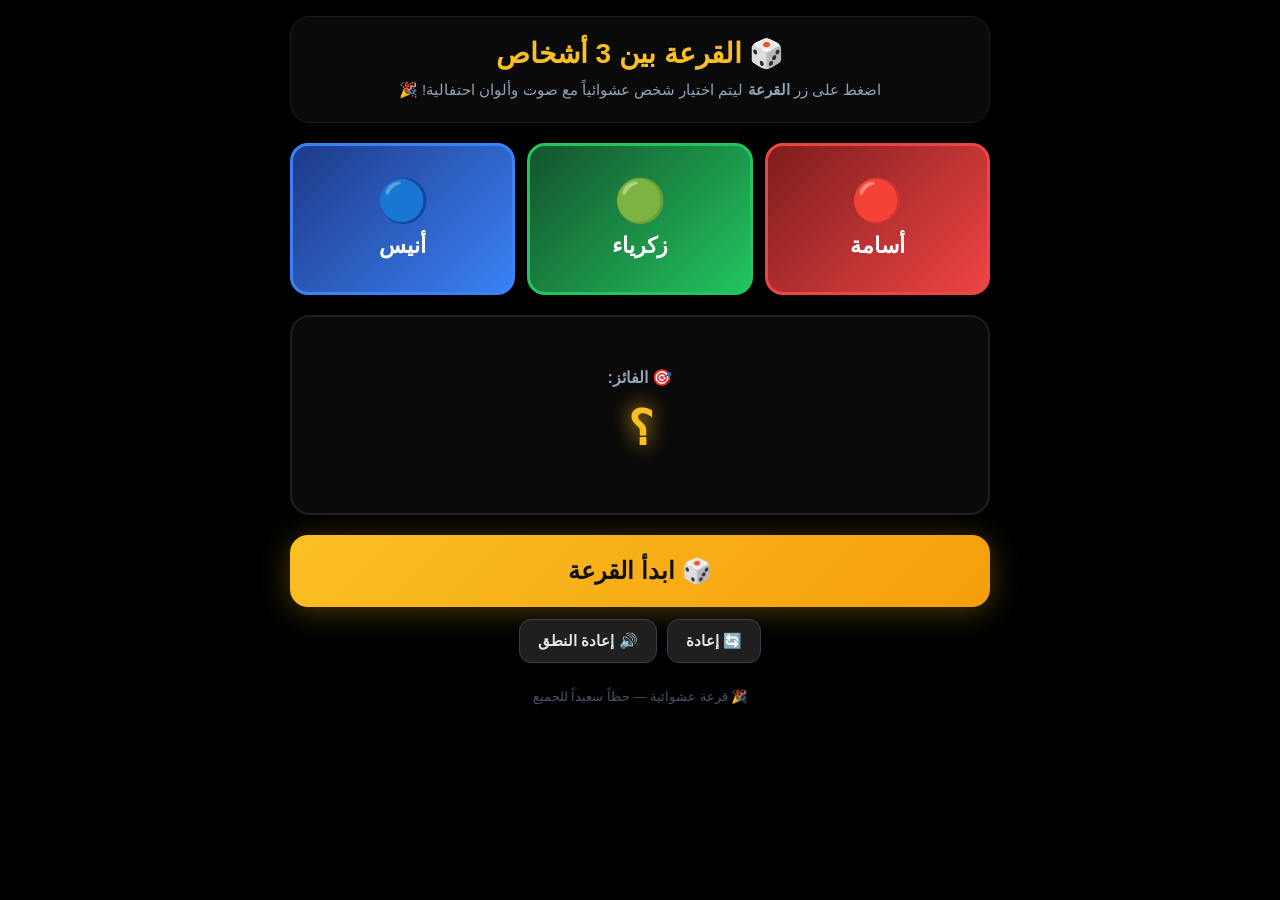
<file: lottery-3.html>
<!doctype html>
<html lang="ar" dir="rtl">
<head>
<meta charset="utf-8"/>
<meta name="viewport" content="width=device-width,initial-scale=1"/>
<title>🎲 قرعة بين 3 أشخاص</title>
<style>
  *{box-sizing:border-box;margin:0;padding:0;-webkit-tap-highlight-color:transparent}
  body{
    font-family:"Segoe UI",Tahoma,Arial,sans-serif;
    background:#000;min-height:100vh;color:#f5f5f5;padding:16px;
    overflow-x:hidden;user-select:none;
  }
  .app{max-width:700px;margin:0 auto}

  header{
    text-align:center;padding:20px;background:#0a0a0a;border:1px solid #1f1f1f;
    border-radius:20px;margin-bottom:20px;
  }
  header h1{font-size:28px;color:#fbbf24;margin-bottom:8px}
  header p{color:#94a3b8;font-size:15px;line-height:1.6}

  /* بطاقات الثلاثة */
  .cards{
    display:grid;grid-template-columns:repeat(3,1fr);gap:12px;
    margin-bottom:20px;
  }
  .person-card{
    padding:30px 12px;border-radius:18px;text-align:center;
    border:3px solid;
    transition:all .3s ease;
    position:relative;overflow:hidden;
  }
  .person-card .name{
    font-size:22px;font-weight:900;line-height:1.4;
    position:relative;z-index:2;
  }
  .person-card .icon{font-size:42px;margin-bottom:6px;display:block}

  /* الألوان لكل شخص */
  .card-1{background:linear-gradient(135deg,#7f1d1d 0%,#ef4444 100%);border-color:#ef4444;color:#fff}
  .card-2{background:linear-gradient(135deg,#14532d 0%,#22c55e 100%);border-color:#22c55e;color:#fff}
  .card-3{background:linear-gradient(135deg,#1e3a8a 0%,#3b82f6 100%);border-color:#3b82f6;color:#fff}

  /* أنيميشن: البطاقة المُضاءة أثناء الدوران */
  .person-card.highlight{
    transform:scale(1.08);
    box-shadow:0 0 40px currentColor;
    z-index:5;
  }
  .person-card.dim{opacity:.3;transform:scale(.95)}
  .person-card.winner{
    transform:scale(1.15);
    box-shadow:0 0 60px #fbbf24, 0 0 100px #fbbf24;
    border-color:#fbbf24;
    animation:winnerPulse .8s ease infinite alternate;
  }
  @keyframes winnerPulse{
    from{transform:scale(1.1);filter:brightness(1)}
    to{transform:scale(1.2);filter:brightness(1.3)}
  }

  /* منطقة الفائز */
  .winner-area{
    background:#0a0a0a;border:2px solid #1f1f1f;border-radius:20px;
    padding:30px 20px;text-align:center;margin-bottom:20px;
    min-height:200px;
    display:flex;flex-direction:column;align-items:center;justify-content:center;
  }
  .winner-area.has-winner{
    border-color:#fbbf24;
    background:radial-gradient(circle at center,#1c1917 0%,#000 70%);
    box-shadow:0 0 30px rgba(251,191,36,.2);
  }
  .winner-label{color:#94a3b8;font-size:16px;font-weight:700;margin-bottom:8px}
  .winner-name{
    font-size:48px;font-weight:900;color:#fbbf24;
    text-shadow:0 0 20px #fbbf24;
    line-height:1.4;
  }
  .winner-name.spinning{
    animation:spinName .15s linear infinite;
    color:#94a3b8;
    text-shadow:none;
    font-size:36px;
  }
  @keyframes spinName{
    0%{opacity:1;transform:translateY(0)}
    50%{opacity:.4;transform:translateY(-3px)}
    100%{opacity:1;transform:translateY(0)}
  }
  .winner-trophy{font-size:60px;animation:bounce .8s ease infinite alternate}
  @keyframes bounce{to{transform:translateY(-10px) rotate(-5deg)}}

  /* زر القرعة */
  .spin-btn{
    width:100%;padding:22px;font-size:24px;font-weight:900;
    border:none;border-radius:18px;cursor:pointer;
    background:linear-gradient(135deg,#fbbf24,#f59e0b);
    color:#111;font-family:inherit;
    box-shadow:0 4px 30px rgba(251,191,36,.3);
    transition:all .15s;
  }
  .spin-btn:hover{transform:translateY(-2px);box-shadow:0 8px 40px rgba(251,191,36,.5)}
  .spin-btn:active{transform:translateY(0)}
  .spin-btn:disabled{opacity:.5;cursor:not-allowed;transform:none}

  .actions{
    display:flex;gap:10px;margin-top:12px;flex-wrap:wrap;justify-content:center;
  }
  .btn{
    padding:12px 18px;border-radius:12px;border:1px solid #374151;
    background:#1f1f1f;color:#e5e7eb;font-weight:700;font-size:15px;
    cursor:pointer;font-family:inherit;
  }
  .btn:hover{background:#2a2a2a;border-color:#fbbf24}

  /* الكنفيتي (احتفال) */
  .confetti{
    position:fixed;width:10px;height:10px;
    pointer-events:none;z-index:1000;
    animation:fall 2.5s linear forwards;
  }
  @keyframes fall{
    0%{transform:translateY(-100vh) rotate(0deg);opacity:1}
    100%{transform:translateY(100vh) rotate(720deg);opacity:0}
  }

  footer{text-align:center;color:#475569;padding:16px;font-size:13px;margin-top:10px}

  @media(max-width:480px){
    .person-card .name{font-size:16px}
    .person-card .icon{font-size:32px}
    .winner-name{font-size:36px}
    .spin-btn{font-size:20px;padding:18px}
    header h1{font-size:22px}
  }
</style>
</head>
<body>
<div class="app">
  <header>
    <h1>🎲 القرعة بين 3 أشخاص</h1>
    <p>اضغط على زر <strong>القرعة</strong> ليتم اختيار شخص عشوائياً مع صوت وألوان احتفالية! 🎉</p>
  </header>

  <!-- البطاقات الثلاث -->
  <div class="cards">
    <div class="person-card card-1" id="card0">
      <span class="icon">🔴</span>
      <div class="name">أسامة</div>
    </div>
    <div class="person-card card-2" id="card1">
      <span class="icon">🟢</span>
      <div class="name">زكرياء</div>
    </div>
    <div class="person-card card-3" id="card2">
      <span class="icon">🔵</span>
      <div class="name">أنيس</div>
    </div>
  </div>

  <!-- منطقة الفائز -->
  <div class="winner-area" id="winnerArea">
    <div class="winner-label">🎯 الفائز:</div>
    <div class="winner-name" id="winnerName">؟</div>
  </div>

  <!-- زر القرعة -->
  <button class="spin-btn" id="spinBtn" onclick="spin()">
    🎲 ابدأ القرعة
  </button>

  <div class="actions">
    <button class="btn" onclick="resetAll()">🔄 إعادة</button>
    <button class="btn" onclick="speakWinner()">🔊 إعادة النطق</button>
  </div>

  <footer>🎉 قرعة عشوائية — حظاً سعيداً للجميع</footer>
</div>

<script>
  // الأسماء والألوان
  const PEOPLE = [
    { name: "أسامة",  color: "#ef4444", emoji: "🏆" },
    { name: "زكرياء", color: "#22c55e", emoji: "🏆" },
    { name: "أنيس",   color: "#3b82f6", emoji: "🏆" }
  ];

  let isSpinning = false;
  let lastWinner = null;

  // ============= الصوت =============
  let audioCtx = null;
  function ac(){
    if(!audioCtx) audioCtx = new (window.AudioContext||window.webkitAudioContext)();
    if(audioCtx.state==="suspended") audioCtx.resume();
    return audioCtx;
  }

  function tone(freq, dur=0.15, type="sine", gain=0.18){
    try{
      const ctx=ac();
      const osc=ctx.createOscillator();
      const g=ctx.createGain();
      osc.type=type; osc.frequency.value=freq;
      g.gain.value=gain;
      osc.connect(g).connect(ctx.destination);
      osc.start();
      g.gain.exponentialRampToValueAtTime(0.0001, ctx.currentTime+dur);
      osc.stop(ctx.currentTime+dur+0.02);
    }catch(e){}
  }

  // صوت طبل (إثارة)
  function drumRoll(){
    const ctx=ac();
    for(let i=0;i<14;i++){
      setTimeout(()=>{
        const bs=ctx.sampleRate*0.04;
        const buf=ctx.createBuffer(1,bs,ctx.sampleRate);
        const d=buf.getChannelData(0);
        for(let j=0;j<bs;j++) d[j]=(Math.random()*2-1)*(1-j/bs);
        const src=ctx.createBufferSource(); src.buffer=buf;
        const g=ctx.createGain(); g.gain.value=0.22;
        src.connect(g).connect(ctx.destination);
        src.start();
      }, i*120);
    }
  }

  // فانفير فوز (تصاعدي + تصفيق)
  function fanfareSound(){
    const notes=[523.25, 659.25, 783.99, 1046.5, 1318.51];
    notes.forEach((f,i)=>setTimeout(()=>tone(f, 0.25, "triangle", 0.25), i*130));
    setTimeout(clapBurst, 700);
  }

  function clapBurst(){
    const ctx=ac();
    for(let i=0;i<7;i++){
      setTimeout(()=>{
        const bs=ctx.sampleRate*0.08;
        const buf=ctx.createBuffer(1,bs,ctx.sampleRate);
        const d=buf.getChannelData(0);
        for(let j=0;j<bs;j++) d[j]=(Math.random()*2-1)*(1-j/bs);
        const src=ctx.createBufferSource(); src.buffer=buf;
        const g=ctx.createGain(); g.gain.value=0.35;
        const fl=ctx.createBiquadFilter(); fl.type="bandpass"; fl.frequency.value=2000;
        src.connect(fl).connect(g).connect(ctx.destination);
        src.start();
      }, i*100);
    }
  }

  function tickSound(){ tone(900, 0.04, "square", 0.1); }

  // نطق الاسم
  function speakName(name){
    if(!("speechSynthesis" in window)) return;
    try{
      window.speechSynthesis.cancel();
      const u = new SpeechSynthesisUtterance("الفائز هو " + name);
      u.lang = "ar-SA";
      u.rate = 0.85;
      u.pitch = 1.05;
      u.volume = 1;
      const voices = window.speechSynthesis.getVoices();
      const ar = voices.find(v => v.lang && v.lang.startsWith("ar"));
      if(ar) u.voice = ar;
      window.speechSynthesis.speak(u);
    }catch(e){}
  }

  // ============= الكنفيتي (احتفال) =============
  function launchConfetti(){
    const colors = ["#ef4444", "#22c55e", "#3b82f6", "#fbbf24", "#ec4899", "#a855f7"];
    for(let i=0; i<60; i++){
      setTimeout(()=>{
        const c = document.createElement("div");
        c.className = "confetti";
        c.style.left = Math.random()*100 + "vw";
        c.style.background = colors[Math.floor(Math.random()*colors.length)];
        c.style.animationDuration = (1.5 + Math.random()*1.5) + "s";
        c.style.width = (6 + Math.random()*8) + "px";
        c.style.height = c.style.width;
        if(Math.random() > 0.5) c.style.borderRadius = "50%";
        document.body.appendChild(c);
        setTimeout(()=>c.remove(), 3500);
      }, i*30);
    }
  }

  // ============= القرعة =============
  function spin(){
    if(isSpinning) return;
    ac(); // تفعيل الصوت
    isSpinning = true;
    document.getElementById("spinBtn").disabled = true;

    // تنظيف الحالة السابقة
    const winnerName = document.getElementById("winnerName");
    const winnerArea = document.getElementById("winnerArea");
    winnerArea.classList.remove("has-winner");
    winnerName.classList.add("spinning");
    PEOPLE.forEach((_, i) => {
      const card = document.getElementById("card" + i);
      card.classList.remove("highlight", "dim", "winner");
    });

    drumRoll();

    // أنيميشن: تنقّل بين البطاقات الثلاث بسرعة
    let current = 0;
    let speed = 100; // ms
    let elapsed = 0;
    const totalTime = 2800; // مدة القرعة الإجمالية

    function step(){
      // إزالة الإضاءة من الكل
      PEOPLE.forEach((_, i) => {
        document.getElementById("card" + i).classList.remove("highlight");
      });
      // إضاءة الحالية
      document.getElementById("card" + current).classList.add("highlight");
      winnerName.textContent = PEOPLE[current].name;
      tickSound();

      current = (current + 1) % PEOPLE.length;
      elapsed += speed;

      if(elapsed < totalTime){
        // إبطاء تدريجي مع اقتراب النهاية
        if(elapsed > totalTime * 0.6) speed += 30;
        else if(elapsed > totalTime * 0.4) speed += 15;
        setTimeout(step, speed);
      } else {
        // الاختيار النهائي
        const winnerIdx = Math.floor(Math.random() * PEOPLE.length);
        finalizeWinner(winnerIdx);
      }
    }

    setTimeout(step, speed);
  }

  function finalizeWinner(idx){
    const winner = PEOPLE[idx];
    lastWinner = winner;
    const winnerName = document.getElementById("winnerName");
    const winnerArea = document.getElementById("winnerArea");

    // تنظيف
    winnerName.classList.remove("spinning");
    PEOPLE.forEach((_, i) => {
      const card = document.getElementById("card" + i);
      card.classList.remove("highlight");
      if(i === idx){
        card.classList.add("winner");
      } else {
        card.classList.add("dim");
      }
    });

    // عرض الفائز
    winnerName.textContent = "🏆 " + winner.name + " 🏆";
    winnerArea.classList.add("has-winner");

    // الأصوات والاحتفال
    fanfareSound();
    launchConfetti();
    setTimeout(() => speakName(winner.name), 600);

    isSpinning = false;
    document.getElementById("spinBtn").disabled = false;
    document.getElementById("spinBtn").textContent = "🎲 قرعة جديدة";
  }

  function resetAll(){
    if(isSpinning) return;
    PEOPLE.forEach((_, i) => {
      const card = document.getElementById("card" + i);
      card.classList.remove("highlight", "dim", "winner");
    });
    document.getElementById("winnerName").textContent = "؟";
    document.getElementById("winnerArea").classList.remove("has-winner");
    document.getElementById("spinBtn").textContent = "🎲 ابدأ القرعة";
    lastWinner = null;
    if("speechSynthesis" in window) window.speechSynthesis.cancel();
  }

  function speakWinner(){
    if(lastWinner){
      ac();
      speakName(lastWinner.name);
    }
  }

  // تفعيل التحميل
  if("speechSynthesis" in window){
    window.speechSynthesis.onvoiceschanged = ()=>{};
  }
</script>
</body>
</html>
</file>
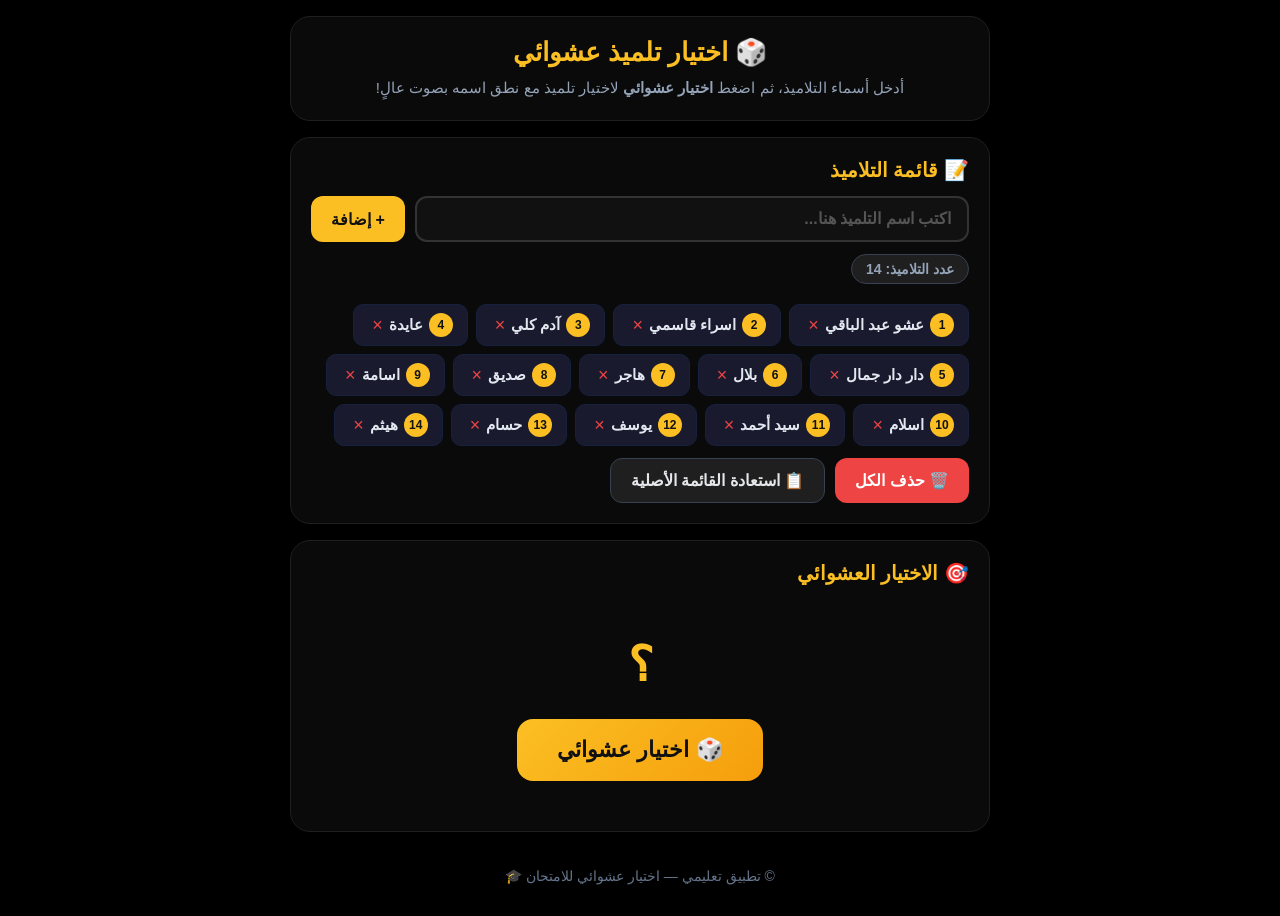
<file: random-student.html>
<!doctype html>
<html lang="ar" dir="rtl">
<head>
<meta charset="utf-8"/>
<meta name="viewport" content="width=device-width,initial-scale=1"/>
<title>🎲 اختيار تلميذ عشوائي</title>
<style>
  *{box-sizing:border-box;margin:0;padding:0}
  body{
    font-family:"Segoe UI",Tahoma,Arial,sans-serif;
    background:#000;min-height:100vh;color:#f5f5f5;padding:16px;
  }
  .app{max-width:700px;margin:0 auto}

  header{
    text-align:center;padding:20px;background:#0a0a0a;border:1px solid #1f1f1f;
    border-radius:20px;margin-bottom:16px;
  }
  header h1{font-size:26px;color:#fbbf24;margin-bottom:8px}
  header p{color:#94a3b8;font-size:15px;line-height:1.6}

  .card{
    background:#0a0a0a;border:1px solid #1f1f1f;border-radius:20px;padding:20px;
    margin-bottom:16px;
  }
  .card h2{color:#fbbf24;font-size:20px;margin-bottom:14px}

  /* إدخال الأسماء */
  .input-row{display:flex;gap:10px;margin-bottom:12px;flex-wrap:wrap}
  .input-row input{
    flex:1;min-width:200px;padding:12px 16px;border-radius:12px;border:2px solid #333;
    background:#111;color:#f5f5f5;font-size:16px;font-weight:600;
    font-family:inherit;
  }
  .input-row input::placeholder{color:#555}
  .input-row input:focus{outline:none;border-color:#fbbf24}

  .btn{
    border:0;border-radius:12px;padding:12px 20px;font-size:16px;font-weight:800;
    cursor:pointer;transition:all .15s;font-family:inherit;
  }
  .btn.primary{background:#fbbf24;color:#111}
  .btn.primary:hover{background:#f59e0b}
  .btn.danger{background:#ef4444;color:#fff}
  .btn.danger:hover{background:#dc2626}
  .btn.success{background:#22c55e;color:#fff}
  .btn.success:hover{background:#16a34a}
  .btn.secondary{background:#1f1f1f;color:#e5e7eb;border:1px solid #374151}
  .btn.secondary:hover{background:#2a2a2a}
  .btn:disabled{opacity:.4;cursor:not-allowed}

  /* قائمة التلاميذ */
  .students-list{
    display:flex;flex-wrap:wrap;gap:8px;margin-top:10px;
  }
  .student-tag{
    display:inline-flex;align-items:center;gap:6px;
    background:#1a1a2e;border:1px solid #16213e;border-radius:10px;
    padding:8px 14px;font-size:15px;font-weight:700;color:#e2e8f0;
    animation:fadeIn .3s ease;
  }
  .student-tag .num{
    background:#fbbf24;color:#111;width:24px;height:24px;border-radius:50%;
    display:flex;align-items:center;justify-content:center;font-size:12px;font-weight:900;
  }
  .student-tag .remove{
    background:none;border:none;color:#ef4444;font-size:18px;cursor:pointer;
    margin-right:-4px;padding:0 4px;
  }
  .student-tag .remove:hover{color:#f87171}
  @keyframes fadeIn{from{opacity:0;transform:translateY(-5px)}to{opacity:1;transform:translateY(0)}}

  .count-badge{
    display:inline-block;background:#1f1f1f;border:1px solid #374151;
    padding:6px 14px;border-radius:999px;color:#94a3b8;font-size:14px;font-weight:700;
    margin-bottom:10px;
  }

  /* منطقة الاختيار العشوائي */
  .spinner-area{
    text-align:center;padding:30px 20px;
  }
  .chosen-name{
    font-size:48px;font-weight:900;color:#fbbf24;
    min-height:70px;display:flex;align-items:center;justify-content:center;
    transition:all .2s;
  }
  .chosen-name.spinning{
    animation:spin-text .1s ease infinite;
    color:#94a3b8;font-size:36px;
  }
  @keyframes spin-text{
    0%{opacity:1;transform:translateY(0)}
    50%{opacity:.3;transform:translateY(-5px)}
    100%{opacity:1;transform:translateY(0)}
  }
  .chosen-name.revealed{
    animation:reveal .6s ease;
    color:#fbbf24;
  }
  @keyframes reveal{
    0%{transform:scale(0.5);opacity:0}
    50%{transform:scale(1.2)}
    100%{transform:scale(1);opacity:1}
  }

  .spin-btn{
    margin-top:20px;padding:18px 40px;font-size:22px;border-radius:16px;
    background:linear-gradient(135deg,#fbbf24,#f59e0b);color:#111;
    border:none;font-weight:900;cursor:pointer;
    transition:all .2s;font-family:inherit;
  }
  .spin-btn:hover{transform:scale(1.05);box-shadow:0 8px 30px rgba(251,191,36,.3)}
  .spin-btn:active{transform:scale(0.98)}
  .spin-btn:disabled{opacity:.4;cursor:not-allowed;transform:none}

  .history{margin-top:16px}
  .history h3{color:#94a3b8;font-size:15px;margin-bottom:8px}
  .history-list{
    display:flex;flex-wrap:wrap;gap:6px;
  }
  .history-item{
    background:#1c1917;border:1px solid #78350f;border-radius:8px;
    padding:6px 12px;font-size:14px;color:#fdba74;font-weight:700;
  }

  .actions-row{display:flex;gap:10px;flex-wrap:wrap;margin-top:12px}

  footer{text-align:center;color:#64748b;margin-top:20px;padding:16px;font-size:14px}

  /* رسالة فارغة */
  .empty-msg{color:#555;font-style:italic;padding:10px}

  @media(max-width:480px){
    header h1{font-size:22px}
    .chosen-name{font-size:36px}
    .spin-btn{font-size:18px;padding:14px 30px}
    .student-tag{font-size:13px;padding:6px 10px}
  }
</style>
</head>
<body>
<div class="app">

  <header>
    <h1>🎲 اختيار تلميذ عشوائي</h1>
    <p>أدخل أسماء التلاميذ، ثم اضغط <strong>اختيار عشوائي</strong> لاختيار تلميذ مع نطق اسمه بصوت عالٍ!</p>
  </header>

  <!-- إدخال الأسماء -->
  <div class="card" id="inputCard">
    <h2>📝 قائمة التلاميذ</h2>
    <div class="input-row">
      <input type="text" id="nameInput" placeholder="اكتب اسم التلميذ هنا..." onkeydown="if(event.key==='Enter')addStudent()">
      <button class="btn primary" onclick="addStudent()">+ إضافة</button>
    </div>
    <div class="count-badge" id="countBadge">عدد التلاميذ: 0</div>
    <div class="students-list" id="studentsList">
      <div class="empty-msg" id="emptyMsg">لم تُضف أي تلميذ بعد...</div>
    </div>
    <div class="actions-row">
      <button class="btn danger" onclick="clearAll()">🗑️ حذف الكل</button>
      <button class="btn secondary" onclick="loadDefaultList()">📋 استعادة القائمة الأصلية</button>
    </div>
  </div>

  <!-- منطقة الاختيار -->
  <div class="card">
    <h2>🎯 الاختيار العشوائي</h2>
    <div class="spinner-area">
      <div class="chosen-name" id="chosenName">؟</div>
      <button class="spin-btn" id="spinBtn" onclick="spinAndChoose()" disabled>
        🎲 اختيار عشوائي
      </button>
    </div>

    <!-- سجل الاختيارات -->
    <div class="history" id="historySection" style="display:none">
      <h3>📋 تم اختيارهم:</h3>
      <div class="history-list" id="historyList"></div>
      <div class="actions-row">
        <button class="btn secondary" onclick="clearHistory()">مسح السجل</button>
        <button class="btn secondary" onclick="resetAll()">🔄 إعادة الكل للاختيار</button>
      </div>
    </div>
  </div>

  <footer>© تطبيق تعليمي — اختيار عشوائي للامتحان 🎓</footer>
</div>

<script>
  // ============= الحالة =============
  // القائمة الافتراضية لتلاميذ القسم (تُحمّل أول مرة فقط، ثم يمكن تعديلها)
  const DEFAULT_STUDENTS = [
    "عشو عبد الباقي",
    "اسراء قاسمي",
    "آدم كلي",
    "عايدة",
    "دار دار جمال",
    "بلال",
    "هاجر",
    "صديق",
    "اسامة",
    "اسلام",
    "سيد أحمد",
    "يوسف",
    "حسام",
    "هيثم"
  ];
  let students = [];
  let chosen = [];
  let isSpinning = false;

  // ============= الصوت =============
  let audioCtx = null;
  function ac(){
    if(!audioCtx) audioCtx = new (window.AudioContext||window.webkitAudioContext)();
    if(audioCtx.state==="suspended") audioCtx.resume();
    return audioCtx;
  }

  function tone(freq,duration=0.15,type="sine",gain=0.15){
    const ctx=ac();
    const osc=ctx.createOscillator();
    const g=ctx.createGain();
    osc.type=type;osc.frequency.value=freq;
    g.gain.value=gain;
    osc.connect(g).connect(ctx.destination);
    osc.start();
    g.gain.exponentialRampToValueAtTime(0.0001,ctx.currentTime+duration);
    osc.stop(ctx.currentTime+duration+0.01);
  }

  function drumRoll(){
    // صوت طبل سريع (إثارة)
    const ctx=ac();
    for(let i=0;i<12;i++){
      setTimeout(()=>{
        const bs=ctx.sampleRate*0.04;
        const buf=ctx.createBuffer(1,bs,ctx.sampleRate);
        const d=buf.getChannelData(0);
        for(let j=0;j<bs;j++) d[j]=(Math.random()*2-1)*(1-j/bs);
        const src=ctx.createBufferSource();src.buffer=buf;
        const g=ctx.createGain();g.gain.value=0.2;
        src.connect(g).connect(ctx.destination);
        src.start();
      },i*100);
    }
  }

  function tadaSound(){
    // صوت "تادا!" عند الاختيار
    const notes=[523.25,659.25,783.99,1046.5];
    notes.forEach((f,i)=>{
      setTimeout(()=>tone(f,0.2,"triangle",0.25),i*120);
    });
  }

  // نطق الاسم بصوت عالٍ
  function speakName(name){
    if(!("speechSynthesis" in window)) return;
    try{
      window.speechSynthesis.cancel();
      const u=new SpeechSynthesisUtterance(name);
      u.lang="ar-SA";
      u.rate=0.85;
      u.pitch=1.1;
      u.volume=1;
      // محاولة استخدام صوت عربي
      const voices=window.speechSynthesis.getVoices();
      const arVoice=voices.find(v=>v.lang&&(v.lang.startsWith("ar")||v.lang.startsWith("fr")));
      if(arVoice) u.voice=arVoice;
      window.speechSynthesis.speak(u);
    }catch(e){console.warn(e)}
  }

  if("speechSynthesis" in window){
    window.speechSynthesis.onvoiceschanged=()=>{};
  }

  // ============= إدارة التلاميذ =============
  function addStudent(){
    const input=document.getElementById("nameInput");
    const name=input.value.trim();
    if(!name) return;
    if(students.includes(name)){
      input.style.borderColor="#ef4444";
      setTimeout(()=>input.style.borderColor="#333",1000);
      return;
    }
    students.push(name);
    input.value="";
    input.focus();
    tone(600,0.1);
    renderStudents();
    saveStudents();
  }

  function removeStudent(index){
    students.splice(index,1);
    renderStudents();
    saveStudents();
  }

  function clearAll(){
    if(students.length===0) return;
    students=[];
    chosen=[];
    renderStudents();
    renderHistory();
    saveStudents();
    document.getElementById("chosenName").textContent="؟";
    document.getElementById("chosenName").className="chosen-name";
  }

  function renderStudents(){
    const list=document.getElementById("studentsList");
    const badge=document.getElementById("countBadge");
    const empty=document.getElementById("emptyMsg");
    const spinBtn=document.getElementById("spinBtn");

    badge.textContent="عدد التلاميذ: "+students.length;

    if(students.length===0){
      list.innerHTML='<div class="empty-msg">لم تُضف أي تلميذ بعد...</div>';
      spinBtn.disabled=true;
      return;
    }

    // تمكين زر الاختيار إذا هناك تلاميذ لم يُختاروا بعد
    const available=students.filter(s=>!chosen.includes(s));
    spinBtn.disabled=available.length===0;

    list.innerHTML=students.map((name,i)=>`
      <div class="student-tag" style="${chosen.includes(name)?'opacity:.4;text-decoration:line-through':''}">
        <span class="num">${i+1}</span>
        <span>${name}</span>
        <button class="remove" onclick="removeStudent(${i})">×</button>
      </div>
    `).join("");
  }

  // ============= الاختيار العشوائي =============
  function spinAndChoose(){
    if(isSpinning) return;
    const available=students.filter(s=>!chosen.includes(s));
    if(available.length===0) return;

    ac(); // تفعيل الصوت
    isSpinning=true;
    const spinBtn=document.getElementById("spinBtn");
    const display=document.getElementById("chosenName");
    spinBtn.disabled=true;
    display.className="chosen-name spinning";

    drumRoll();

    // أنيميشن: تبديل أسماء بسرعة لمدة 2 ثانية
    let count=0;
    const totalSpins=20;
    const interval=setInterval(()=>{
      const randomIdx=Math.floor(Math.random()*available.length);
      display.textContent=available[randomIdx];
      count++;
      if(count>=totalSpins){
        clearInterval(interval);
        // الاختيار النهائي
        const winner=available[Math.floor(Math.random()*available.length)];
        setTimeout(()=>{
          display.textContent=winner;
          display.className="chosen-name revealed";
          tadaSound();
          // نطق الاسم بعد لحظة
          setTimeout(()=>speakName(winner),600);
          // إضافة للسجل
          chosen.push(winner);
          renderStudents();
          renderHistory();
          saveStudents();
          isSpinning=false;
          // إعادة تفعيل الزر إذا بقي تلاميذ
          const remaining=students.filter(s=>!chosen.includes(s));
          spinBtn.disabled=remaining.length===0;
        },300);
      }
    },100);
  }

  // ============= سجل الاختيارات =============
  function renderHistory(){
    const section=document.getElementById("historySection");
    const list=document.getElementById("historyList");
    if(chosen.length===0){
      section.style.display="none";
      return;
    }
    section.style.display="block";
    list.innerHTML=chosen.map((name,i)=>`
      <div class="history-item">${i+1}. ${name}</div>
    `).join("");
  }

  function clearHistory(){
    chosen=[];
    renderStudents();
    renderHistory();
    saveStudents();
    document.getElementById("chosenName").textContent="؟";
    document.getElementById("chosenName").className="chosen-name";
  }

  function resetAll(){
    chosen=[];
    renderStudents();
    renderHistory();
    saveStudents();
    document.getElementById("chosenName").textContent="؟";
    document.getElementById("chosenName").className="chosen-name";
  }

  // ============= الحفظ المحلي =============
  function saveStudents(){
    try{
      localStorage.setItem("examStudents",JSON.stringify({students,chosen}));
    }catch(e){}
  }

  function loadStudents(){
    try{
      const saved=localStorage.getItem("examStudents");
      if(saved){
        const data=JSON.parse(saved);
        students=data.students||[];
        chosen=data.chosen||[];
      }else{
        // أول فتح للتطبيق: حمّل القائمة الافتراضية
        students=[...DEFAULT_STUDENTS];
        chosen=[];
        saveStudents();
      }
    }catch(e){
      students=[...DEFAULT_STUDENTS];
      chosen=[];
    }
  }

  // زر لاستعادة القائمة الافتراضية
  function loadDefaultList(){
    if(confirm("هل تريد استعادة قائمة التلاميذ الأصلية؟ (ستُحذف التعديلات الحالية)")){
      students=[...DEFAULT_STUDENTS];
      chosen=[];
      renderStudents();
      renderHistory();
      saveStudents();
      document.getElementById("chosenName").textContent="؟";
      document.getElementById("chosenName").className="chosen-name";
    }
  }

  // ============= بدء التشغيل =============
  document.addEventListener("DOMContentLoaded",()=>{
    loadStudents();
    renderStudents();
    renderHistory();
  });
</script>
</body>
</html>
</file>
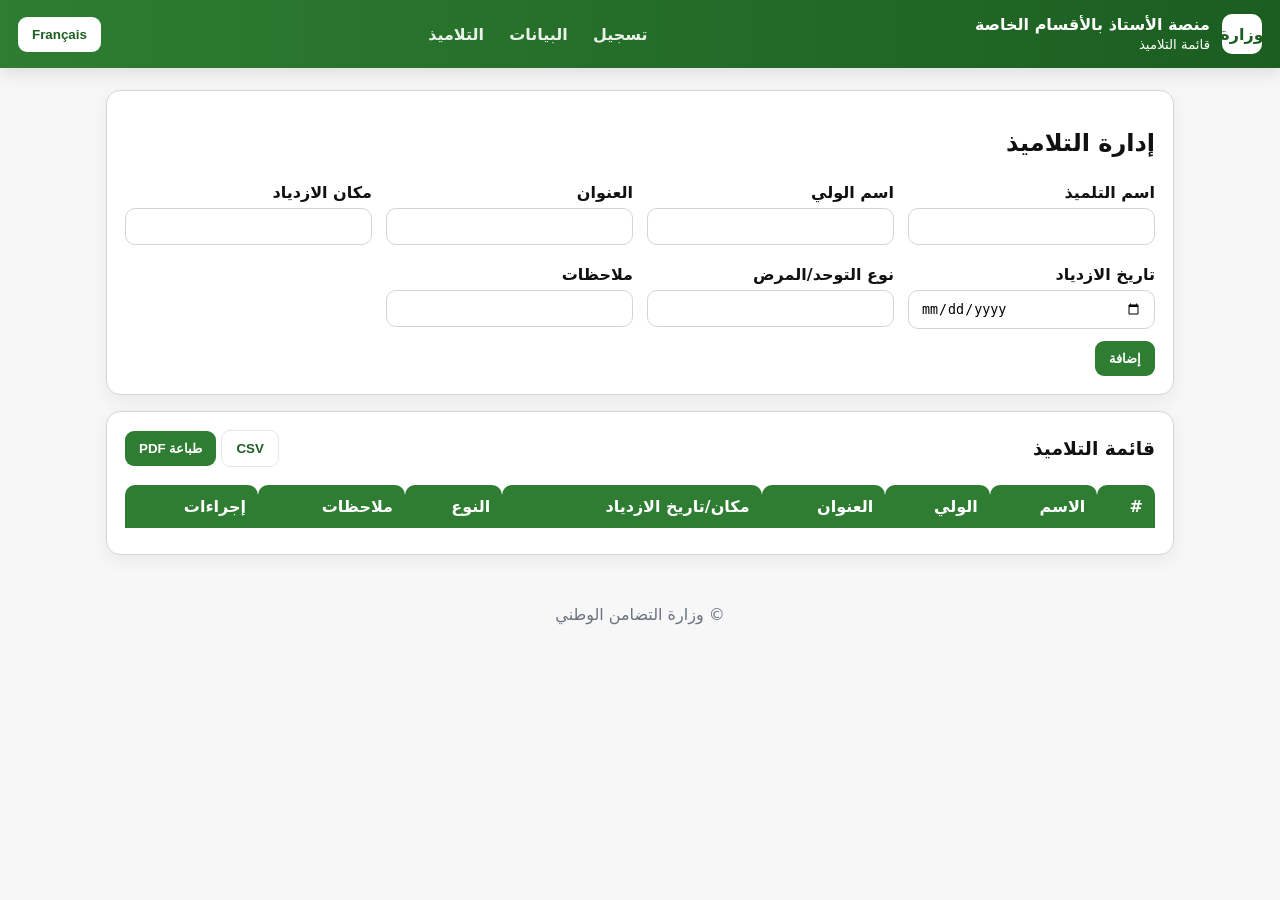
<file: students.html>
<!doctype html>
<html lang="ar" dir="rtl">
<head>
<meta charset="utf-8"/>
<meta name="viewport" content="width=device-width,initial-scale=1"/>
<title>قائمة التلاميذ</title>
<link href="styles.css" rel="stylesheet"/>
</head>
<body>
<header>
  <div class="brand">
    <div class="logo">وزارة</div>
    <div>
      <div style="font-weight:800">منصة الأستاذ بالأقسام الخاصة</div>
      <small>قائمة التلاميذ</small>
    </div>
  </div>
  <nav>
    <a href="index.html">تسجيل</a>
    <a href="teacher.html">البيانات</a>
    <a href="students.html">التلاميذ</a>
  </nav>
  <div>
    <button class="lang-btn" id="langBtn" onclick="toggleLang()">Français</button>
  </div>
</header>

<div class="container">
  <div class="card">
    <h2 id="sh">إدارة التلاميذ</h2>
    <div class="grid">
      <div><label id="sn">اسم التلميذ</label><input id="sName"></div>
      <div><label id="sp">اسم الولي</label><input id="parentName"></div>
      <div><label id="sa">العنوان</label><input id="address"></div>
      <div><label id="sb">مكان الازدياد</label><input id="birthPlace"></div>
      <div><label id="sd">تاريخ الازدياد</label><input id="birthDate" type="date"></div>
      <div><label id="st">نوع التوحد/المرض</label><input id="type"></div>
      <div><label id="sr">ملاحظات</label><input id="notes"></div>
    </div>
    <button class="btn" style="margin-top:12px" onclick="addStudent()" id="addBtn">إضافة</button>
  </div>

  <div class="card">
    <div style="display:flex;justify-content:space-between;align-items:center;gap:10px">
      <h3 id="listTitle" style="margin:0">قائمة التلاميذ</h3>
      <div>
        <button class="btn secondary" onclick="downloadCSV()">CSV</button>
        <button class="btn" onclick="printPDF()">طباعة PDF</button>
      </div>
    </div>
    <div style="overflow:auto;margin-top:10px">
      <table class="table" id="studentsTable">
        <thead>
          <tr>
            <th>#</th><th id="thn">الاسم</th><th id="thp">الولي</th><th id="tha">العنوان</th>
            <th id="thb">مكان/تاريخ الازدياد</th><th id="tht">النوع</th><th id="thx">ملاحظات</th><th>إجراءات</th>
          </tr>
        </thead>
        <tbody></tbody>
      </table>
    </div>
  </div>
</div>

<footer>© وزارة التضامن الوطني</footer>
<script src="app.js"></script>
</body>
</html>
</file>
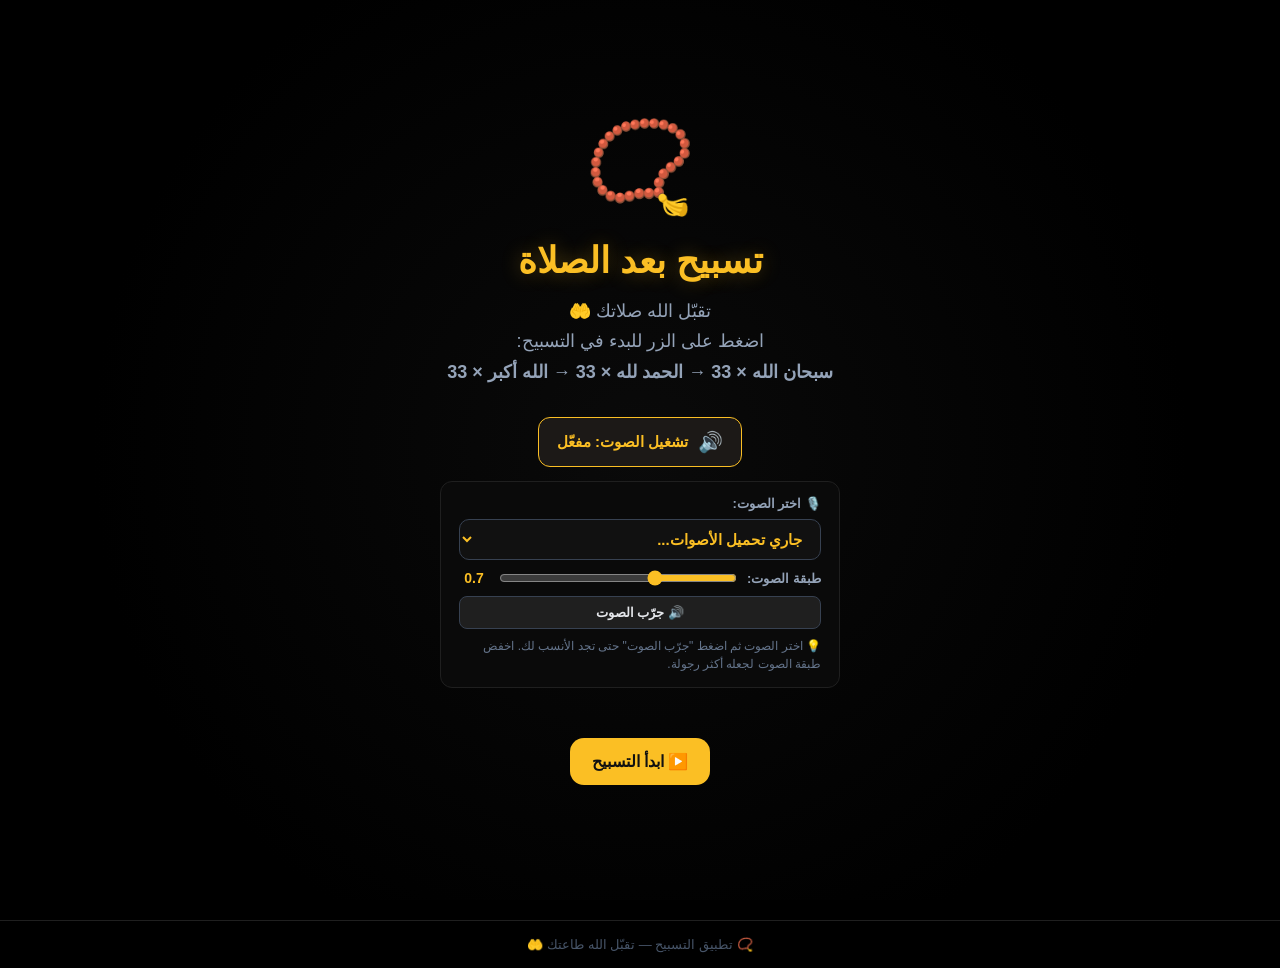
<file: tasbih.html>
<!doctype html>
<html lang="ar" dir="rtl">
<head>
<meta charset="utf-8"/>
<meta name="viewport" content="width=device-width,initial-scale=1"/>
<title>📿 تسبيح بعد الصلاة</title>
<style>
  *{box-sizing:border-box;margin:0;padding:0;-webkit-tap-highlight-color:transparent}
  body{
    font-family:"Segoe UI",Tahoma,Arial,sans-serif;
    background:#000;min-height:100vh;color:#f5f5f5;
    overflow-x:hidden;
    user-select:none;
  }

  /* الشاشة الرئيسية */
  .screen{
    min-height:100vh;
    display:flex;flex-direction:column;align-items:center;justify-content:center;
    padding:20px;text-align:center;
    position:relative;
  }

  /* مرحلة التسبيح (السبحان/الحمد/الأكبر) */
  .stage-info{
    color:#94a3b8;font-size:18px;font-weight:700;margin-bottom:20px;
    display:flex;gap:8px;align-items:center;
  }
  .stage-dot{
    width:12px;height:12px;border-radius:50%;background:#1f1f1f;
    border:2px solid #374151;
  }
  .stage-dot.active{background:#fbbf24;border-color:#fbbf24;box-shadow:0 0 12px rgba(251,191,36,.5)}
  .stage-dot.done{background:#22c55e;border-color:#22c55e}

  /* الذكر */
  .dhikr{
    font-size:64px;font-weight:900;color:#fbbf24;
    margin:30px 0;
    line-height:1.4;
    text-shadow:0 0 30px rgba(251,191,36,.3);
    transition:transform .15s;
  }
  .dhikr.pulse{animation:pulse .3s ease}
  @keyframes pulse{
    0%{transform:scale(1)}
    50%{transform:scale(1.1)}
    100%{transform:scale(1)}
  }

  /* العدّاد */
  .counter-wrap{
    position:relative;
    width:280px;height:280px;
    margin:20px 0;
    cursor:pointer;
  }
  .counter-svg{width:100%;height:100%;transform:rotate(-90deg)}
  .counter-bg{fill:none;stroke:#1f1f1f;stroke-width:8}
  .counter-fg{
    fill:none;stroke:#fbbf24;stroke-width:8;stroke-linecap:round;
    stroke-dasharray:803.84;stroke-dashoffset:803.84;
    transition:stroke-dashoffset .4s ease, stroke .3s;
  }
  .counter-fg.green{stroke:#22c55e}
  .counter-fg.blue{stroke:#3b82f6}

  .counter-text{
    position:absolute;inset:0;
    display:flex;flex-direction:column;align-items:center;justify-content:center;
  }
  .counter-num{
    font-size:96px;font-weight:900;color:#f5f5f5;line-height:1;
    transition:transform .15s, color .3s;
  }
  .counter-num.pulse{animation:numPulse .25s ease}
  @keyframes numPulse{
    0%{transform:scale(1);color:#f5f5f5}
    50%{transform:scale(1.2);color:#fbbf24}
    100%{transform:scale(1);color:#f5f5f5}
  }
  .counter-total{color:#64748b;font-size:18px;margin-top:6px;font-weight:700}

  .tap-hint{
    color:#64748b;font-size:14px;margin-top:10px;font-style:italic;
  }

  /* أزرار التحكم */
  .controls{
    display:flex;gap:10px;margin-top:30px;flex-wrap:wrap;justify-content:center;
  }
  .btn{
    border:0;border-radius:14px;padding:14px 22px;font-size:16px;font-weight:800;
    cursor:pointer;transition:all .15s;font-family:inherit;
    display:inline-flex;align-items:center;gap:8px;
  }
  .btn.primary{background:#fbbf24;color:#111}
  .btn.primary:hover{background:#f59e0b}
  .btn.secondary{background:#1f1f1f;color:#e5e7eb;border:1px solid #374151}
  .btn.secondary:hover{background:#2a2a2a}
  .btn.danger{background:#7f1d1d;color:#fca5a5;border:1px solid #991b1b}
  .btn.danger:hover{background:#991b1b}
  .btn.success{background:#22c55e;color:#fff}
  .btn.success:hover{background:#16a34a}

  /* شاشة الانتهاء */
  .final-screen{
    background:radial-gradient(circle at center,#1a1a2e 0%,#000 70%);
  }
  .final-icon{
    font-size:80px;line-height:1;
    animation:glow 2s ease infinite alternate;
  }
  @keyframes glow{
    from{filter:drop-shadow(0 0 10px #fbbf24)}
    to{filter:drop-shadow(0 0 30px #fbbf24)}
  }
  .final-dhikr{
    font-size:32px;font-weight:900;color:#fbbf24;
    line-height:1.8;
    max-width:700px;margin:30px auto;
    text-shadow:0 0 20px rgba(251,191,36,.4);
    padding:20px;
  }
  .final-msg{
    color:#22c55e;font-size:22px;font-weight:800;margin-top:20px;
  }

  /* شاشة الترحيب */
  .welcome-screen{
    background:radial-gradient(circle at center,#0a0a0a 0%,#000 70%);
  }
  .welcome-icon{font-size:90px;margin-bottom:20px}
  .welcome-title{
    font-size:36px;font-weight:900;color:#fbbf24;margin-bottom:14px;
    text-shadow:0 0 20px rgba(251,191,36,.3);
  }
  .welcome-subtitle{
    color:#94a3b8;font-size:18px;margin-bottom:30px;line-height:1.7;
    max-width:500px;
  }

  .audio-toggle{
    display:inline-flex;align-items:center;gap:10px;
    background:#0a0a0a;border:1px solid #1f1f1f;border-radius:12px;
    padding:12px 18px;cursor:pointer;font-size:15px;font-weight:700;
    color:#e5e7eb;margin-bottom:14px;
    transition:all .2s;
  }
  .audio-toggle:hover{border-color:#fbbf24}
  .audio-toggle.active{
    background:#1c1917;border-color:#fbbf24;color:#fbbf24;
  }
  .audio-toggle .icon{font-size:20px}

  /* اختيار الصوت */
  .voice-picker{
    background:#0a0a0a;border:1px solid #1f1f1f;border-radius:12px;
    padding:14px 18px;margin-bottom:20px;
    width:100%;max-width:400px;
  }
  .voice-picker label{
    display:block;color:#94a3b8;font-size:13px;font-weight:700;
    margin-bottom:8px;text-align:start;
  }
  .voice-picker select{
    width:100%;padding:10px 14px;border-radius:10px;
    background:#111;color:#fbbf24;border:1px solid #374151;
    font-size:15px;font-weight:700;font-family:inherit;
    cursor:pointer;
  }
  .voice-picker select:focus{outline:none;border-color:#fbbf24}
  .voice-picker .test-row{
    display:flex;gap:8px;margin-top:10px;
  }
  .voice-picker .test-btn{
    flex:1;padding:8px 12px;border-radius:8px;
    background:#1f1f1f;color:#e5e7eb;border:1px solid #374151;
    font-size:13px;font-weight:700;cursor:pointer;font-family:inherit;
  }
  .voice-picker .test-btn:hover{background:#2a2a2a;border-color:#fbbf24}
  .voice-picker .hint{
    color:#64748b;font-size:12px;margin-top:8px;line-height:1.5;text-align:start;
  }
  .pitch-row{
    display:flex;align-items:center;gap:10px;margin-top:10px;
  }
  .pitch-row label{margin:0;flex-shrink:0}
  .pitch-row input[type=range]{
    flex:1;accent-color:#fbbf24;
  }
  .pitch-value{
    color:#fbbf24;font-weight:900;font-size:14px;min-width:30px;text-align:center;
  }

  /* شريط التقدم العام */
  .progress-bar{
    position:fixed;top:0;left:0;height:4px;background:#fbbf24;
    transition:width .3s ease;
    box-shadow:0 0 10px #fbbf24;
    z-index:100;
  }

  footer{
    text-align:center;color:#475569;padding:16px;font-size:13px;
    border-top:1px solid #1f1f1f;margin-top:20px;
  }

  @media(max-width:480px){
    .dhikr{font-size:48px}
    .counter-wrap{width:240px;height:240px}
    .counter-num{font-size:72px}
    .welcome-title{font-size:28px}
    .final-dhikr{font-size:22px}
  }
</style>
</head>
<body>

<div class="progress-bar" id="progressBar" style="width:0%"></div>

<!-- شاشة الترحيب -->
<div class="screen welcome-screen" id="welcomeScreen">
  <div class="welcome-icon">📿</div>
  <h1 class="welcome-title">تسبيح بعد الصلاة</h1>
  <p class="welcome-subtitle">
    تقبّل الله صلاتك 🤲<br>
    اضغط على الزر للبدء في التسبيح:<br>
    <strong>سبحان الله × 33</strong> →
    <strong>الحمد لله × 33</strong> →
    <strong>الله أكبر × 33</strong>
  </p>

  <div class="audio-toggle" id="audioToggle" onclick="toggleAudio()">
    <span class="icon">🔊</span>
    <span>تشغيل الصوت: <strong id="audioStatus">مفعّل</strong></span>
  </div>

  <!-- اختيار الصوت -->
  <div class="voice-picker">
    <label>🎙️ اختر الصوت:</label>
    <select id="voiceSelect" onchange="onVoiceChange()">
      <option value="">جاري تحميل الأصوات...</option>
    </select>
    <div class="pitch-row">
      <label style="color:#94a3b8;font-size:13px">طبقة الصوت:</label>
      <input type="range" id="pitchRange" min="0.3" max="1.5" step="0.1" value="0.7" oninput="onPitchChange()">
      <span class="pitch-value" id="pitchValue">0.7</span>
    </div>
    <div class="test-row">
      <button class="test-btn" onclick="testVoice()">🔊 جرّب الصوت</button>
    </div>
    <div class="hint">
      💡 اختر الصوت ثم اضغط "جرّب الصوت" حتى تجد الأنسب لك.
      اخفض طبقة الصوت لجعله أكثر رجولة.
    </div>
  </div>

  <div class="controls">
    <button class="btn primary" onclick="startTasbih()">
      ▶️ ابدأ التسبيح
    </button>
  </div>
</div>

<!-- شاشة التسبيح -->
<div class="screen" id="tasbihScreen" style="display:none">
  <div class="stage-info">
    <span id="stageDot1" class="stage-dot active"></span>
    <span id="stageDot2" class="stage-dot"></span>
    <span id="stageDot3" class="stage-dot"></span>
    <span style="margin-right:10px" id="stageLabel">المرحلة 1 من 3</span>
  </div>

  <div class="dhikr" id="dhikrText">سبحان الله</div>

  <div class="counter-wrap" id="counterWrap" onclick="incrementCount()">
    <svg viewBox="0 0 280 280" class="counter-svg">
      <circle cx="140" cy="140" r="128" class="counter-bg"></circle>
      <circle cx="140" cy="140" r="128" class="counter-fg" id="counterFg"></circle>
    </svg>
    <div class="counter-text">
      <div class="counter-num" id="counterNum">0</div>
      <div class="counter-total">/ 33</div>
    </div>
  </div>

  <div class="tap-hint">👆 اضغط على الدائرة للعدّ</div>

  <div class="controls">
    <button class="btn secondary" onclick="resetCurrent()">🔄 إعادة</button>
    <button class="btn danger" onclick="exitTasbih()">✕ خروج</button>
  </div>
</div>

<!-- شاشة الانتهاء -->
<div class="screen final-screen" id="finalScreen" style="display:none">
  <div class="final-icon">🤲</div>
  <div class="final-dhikr">
    لا إله إلا الله وحده لا شريك له،<br>
    له الملك وله الحمد،<br>
    يحيي ويميت وهو على كل شيء قدير
  </div>
  <div class="final-msg">✓ تقبّل الله منك</div>

  <div class="controls">
    <button class="btn primary" onclick="speakFinal()">🔊 استماع</button>
    <button class="btn success" onclick="restartAll()">🔄 تسبيح جديد</button>
  </div>
</div>

<footer>📿 تطبيق التسبيح — تقبّل الله طاعتك 🤲</footer>

<script>
  // ============= الحالة =============
  const STAGES = [
    { dhikr: "سبحان الله", target: 33, color: "#fbbf24", fgClass: "" },
    { dhikr: "الحمد لله", target: 33, color: "#22c55e", fgClass: "green" },
    { dhikr: "الله أكبر", target: 33, color: "#3b82f6", fgClass: "blue" }
  ];
  const FINAL_DUA = "لا إله إلا الله وحده لا شريك له، له الملك وله الحمد، يحيي ويميت وهو على كل شيء قدير";
  const CIRC = 2 * Math.PI * 128; // محيط الدائرة

  let state = {
    stageIndex: 0,
    count: 0,
    audioEnabled: true,
    selectedVoiceURI: null,
    pitch: 0.7
  };
  let availableVoices = [];

  // ============= الصوت =============
  let audioCtx = null;
  function ac(){
    if(!audioCtx) audioCtx = new (window.AudioContext||window.webkitAudioContext)();
    if(audioCtx.state==="suspended") audioCtx.resume();
    return audioCtx;
  }

  function tone(freq, duration=0.1, type="sine", gain=0.15){
    if(!state.audioEnabled) return;
    try{
      const ctx=ac();
      const osc=ctx.createOscillator();
      const g=ctx.createGain();
      osc.type=type; osc.frequency.value=freq;
      g.gain.value=gain;
      osc.connect(g).connect(ctx.destination);
      osc.start();
      g.gain.exponentialRampToValueAtTime(0.0001, ctx.currentTime+duration);
      osc.stop(ctx.currentTime+duration+0.02);
    }catch(e){}
  }

  // صوت "تك" خفيف عند الضغط
  function clickSound(){
    tone(800, 0.05, "sine", 0.1);
  }

  // صوت إنجاز المرحلة (لحن قصير)
  function stageCompleteSound(){
    if(!state.audioEnabled) return;
    const notes = [523.25, 659.25, 783.99, 1046.5];
    notes.forEach((f,i) => setTimeout(()=>tone(f, 0.2, "triangle", 0.2), i*120));
  }

  // صوت الانتهاء النهائي
  function finalSound(){
    if(!state.audioEnabled) return;
    const notes = [523.25, 659.25, 783.99, 1046.5, 1318.51];
    notes.forEach((f,i) => setTimeout(()=>tone(f, 0.3, "triangle", 0.22), i*150));
  }

  // نطق الذكر بصوت رجل
  function speakDhikr(text){
    if(!state.audioEnabled) return;
    if(!("speechSynthesis" in window)) return;
    try{
      window.speechSynthesis.cancel();
      const u = new SpeechSynthesisUtterance(text);
      u.lang = "ar-SA";
      u.rate = 0.85;
      u.pitch = state.pitch;   // طبقة منخفضة = صوت رجل
      u.volume = 1;

      // 1) إذا اختار المستخدم صوتاً، نستخدمه
      if(state.selectedVoiceURI){
        const chosen = availableVoices.find(v => v.voiceURI === state.selectedVoiceURI);
        if(chosen){
          u.voice = chosen;
          window.speechSynthesis.speak(u);
          return;
        }
      }

      // 2) خلاف ذلك: نختار تلقائياً صوتاً عربياً رجالياً
      const voices = window.speechSynthesis.getVoices();
      const maleKeywords = [
        "male", "homme", "rajul", "majed", "naayf", "hamed", "tarik",
        "salim", "khaled", "majeed", "abdul", "masoud", "wael", "ali"
      ];
      const femaleKeywords = ["female", "femme", "woman", "amira", "sara", "laila", "nada", "zahra", "hala", "salma"];

      let chosen = voices.find(v => {
        if(!v.lang || !v.lang.toLowerCase().startsWith("ar")) return false;
        const n = (v.name||"").toLowerCase();
        if(femaleKeywords.some(k => n.includes(k))) return false;
        return maleKeywords.some(k => n.includes(k));
      });

      if(!chosen){
        chosen = voices.find(v => {
          if(!v.lang || !v.lang.toLowerCase().startsWith("ar")) return false;
          const n = (v.name||"").toLowerCase();
          return !femaleKeywords.some(k => n.includes(k));
        });
      }

      if(!chosen){
        chosen = voices.find(v => v.lang && v.lang.toLowerCase().startsWith("ar"));
      }

      if(chosen) u.voice = chosen;
      window.speechSynthesis.speak(u);
    }catch(e){}
  }

  // ============= قائمة الأصوات =============
  function loadVoiceList(){
    const select = document.getElementById("voiceSelect");
    if(!("speechSynthesis" in window)){
      select.innerHTML = '<option value="">المتصفح لا يدعم الأصوات</option>';
      return;
    }

    availableVoices = window.speechSynthesis.getVoices();
    if(availableVoices.length === 0){
      select.innerHTML = '<option value="">جاري تحميل الأصوات...</option>';
      return;
    }

    // نضع الأصوات العربية أولاً
    const arabic = availableVoices.filter(v => v.lang && v.lang.toLowerCase().startsWith("ar"));
    const others = availableVoices.filter(v => v.lang && !v.lang.toLowerCase().startsWith("ar"));
    const sorted = [...arabic, ...others];

    select.innerHTML = "";

    // خيار "تلقائي"
    const autoOpt = document.createElement("option");
    autoOpt.value = "";
    autoOpt.textContent = "🤖 تلقائي (الأنسب)";
    select.appendChild(autoOpt);

    if(arabic.length > 0){
      const arGroup = document.createElement("optgroup");
      arGroup.label = "أصوات عربية";
      arabic.forEach(v => {
        const opt = document.createElement("option");
        opt.value = v.voiceURI;
        // محاولة كشف نوع الصوت من الاسم
        const n = (v.name||"").toLowerCase();
        let icon = "🎙️";
        if(/female|amira|sara|laila|nada|zahra|hala|salma/.test(n)) icon = "👩";
        else if(/male|majed|tarik|khaled|hamed|naayf|salim/.test(n)) icon = "👨";
        opt.textContent = `${icon} ${v.name} (${v.lang})`;
        arGroup.appendChild(opt);
      });
      select.appendChild(arGroup);
    }

    if(others.length > 0){
      const otherGroup = document.createElement("optgroup");
      otherGroup.label = "أصوات أخرى";
      others.forEach(v => {
        const opt = document.createElement("option");
        opt.value = v.voiceURI;
        opt.textContent = `${v.name} (${v.lang})`;
        otherGroup.appendChild(opt);
      });
      select.appendChild(otherGroup);
    }

    // استعادة الاختيار المحفوظ
    if(state.selectedVoiceURI){
      select.value = state.selectedVoiceURI;
    }
  }

  function onVoiceChange(){
    const select = document.getElementById("voiceSelect");
    state.selectedVoiceURI = select.value || null;
    try{ localStorage.setItem("tasbihVoice", state.selectedVoiceURI || ""); }catch(e){}
  }

  function onPitchChange(){
    const range = document.getElementById("pitchRange");
    state.pitch = parseFloat(range.value);
    document.getElementById("pitchValue").textContent = state.pitch.toFixed(1);
    try{ localStorage.setItem("tasbihPitch", String(state.pitch)); }catch(e){}
  }

  function testVoice(){
    ac();
    speakDhikr("سبحان الله");
  }

  // ============= التحكم =============
  function toggleAudio(){
    state.audioEnabled = !state.audioEnabled;
    const toggle = document.getElementById("audioToggle");
    const status = document.getElementById("audioStatus");
    if(state.audioEnabled){
      toggle.classList.add("active");
      status.textContent = "مفعّل";
      toggle.querySelector(".icon").textContent = "🔊";
    }else{
      toggle.classList.remove("active");
      status.textContent = "متوقف";
      toggle.querySelector(".icon").textContent = "🔇";
    }
    // حفظ الإعداد
    try{ localStorage.setItem("tasbihAudio", state.audioEnabled ? "1" : "0"); }catch(e){}
  }

  function startTasbih(){
    ac(); // تفعيل الصوت
    document.getElementById("welcomeScreen").style.display = "none";
    document.getElementById("tasbihScreen").style.display = "flex";
    state.stageIndex = 0;
    state.count = 0;
    updateUI();
  }

  function exitTasbih(){
    document.getElementById("tasbihScreen").style.display = "none";
    document.getElementById("finalScreen").style.display = "none";
    document.getElementById("welcomeScreen").style.display = "flex";
    if("speechSynthesis" in window) window.speechSynthesis.cancel();
  }

  function resetCurrent(){
    state.count = 0;
    updateUI();
  }

  function incrementCount(){
    if(state.count >= STAGES[state.stageIndex].target) return;
    state.count++;
    clickSound();

    // نطق الذكر مع كل ضغطة (يمكن تعطيله إذا أصبح ثقيلاً)
    // نكتفي بالنطق عند الضغطة الأولى من كل مرحلة لتجنب التداخل
    if(state.count === 1){
      speakDhikr(STAGES[state.stageIndex].dhikr);
    }

    // أنيميشن نبضة على الذكر والرقم
    const dhikrEl = document.getElementById("dhikrText");
    const numEl = document.getElementById("counterNum");
    dhikrEl.classList.remove("pulse"); void dhikrEl.offsetWidth; dhikrEl.classList.add("pulse");
    numEl.classList.remove("pulse"); void numEl.offsetWidth; numEl.classList.add("pulse");

    updateUI();

    // عند بلوغ 33
    if(state.count >= STAGES[state.stageIndex].target){
      stageCompleteSound();
      setTimeout(() => {
        if(state.stageIndex < STAGES.length - 1){
          // الانتقال للمرحلة التالية
          state.stageIndex++;
          state.count = 0;
          updateUI();
          // نطق الذكر الجديد
          setTimeout(() => speakDhikr(STAGES[state.stageIndex].dhikr), 300);
        }else{
          // انتهاء كل المراحل → الشاشة النهائية
          showFinalScreen();
        }
      }, 800);
    }
  }

  function updateUI(){
    const stage = STAGES[state.stageIndex];
    const dhikrEl = document.getElementById("dhikrText");
    const numEl = document.getElementById("counterNum");
    const fgEl = document.getElementById("counterFg");
    const labelEl = document.getElementById("stageLabel");
    const progressEl = document.getElementById("progressBar");

    // النصوص
    dhikrEl.textContent = stage.dhikr;
    dhikrEl.style.color = stage.color;
    dhikrEl.style.textShadow = `0 0 30px ${stage.color}55`;
    numEl.textContent = state.count;
    labelEl.textContent = `المرحلة ${state.stageIndex + 1} من 3`;

    // الدائرة
    const ratio = state.count / stage.target;
    fgEl.style.strokeDashoffset = (CIRC * (1 - ratio)).toFixed(2);
    fgEl.classList.remove("green", "blue");
    if(stage.fgClass) fgEl.classList.add(stage.fgClass);

    // النقاط (الـ dots)
    for(let i=0; i<3; i++){
      const dot = document.getElementById("stageDot" + (i+1));
      dot.classList.remove("active", "done");
      if(i < state.stageIndex) dot.classList.add("done");
      else if(i === state.stageIndex) dot.classList.add("active");
    }

    // شريط التقدم العام
    const totalSteps = STAGES.length * 33;
    const currentStep = state.stageIndex * 33 + state.count;
    progressEl.style.width = ((currentStep/totalSteps)*100) + "%";
  }

  function showFinalScreen(){
    document.getElementById("tasbihScreen").style.display = "none";
    document.getElementById("finalScreen").style.display = "flex";
    document.getElementById("progressBar").style.width = "100%";
    finalSound();
    setTimeout(() => speakDhikr(FINAL_DUA), 800);
  }

  function speakFinal(){
    speakDhikr(FINAL_DUA);
  }

  function restartAll(){
    state.stageIndex = 0;
    state.count = 0;
    document.getElementById("finalScreen").style.display = "none";
    document.getElementById("tasbihScreen").style.display = "flex";
    document.getElementById("progressBar").style.width = "0%";
    updateUI();
    setTimeout(() => speakDhikr(STAGES[0].dhikr), 300);
  }

  // ============= بدء التشغيل =============
  document.addEventListener("DOMContentLoaded", () => {
    // استعادة إعداد الصوت
    try{
      const saved = localStorage.getItem("tasbihAudio");
      if(saved !== null){
        state.audioEnabled = saved === "1";
      }
      const savedVoice = localStorage.getItem("tasbihVoice");
      if(savedVoice) state.selectedVoiceURI = savedVoice;
      const savedPitch = localStorage.getItem("tasbihPitch");
      if(savedPitch){
        state.pitch = parseFloat(savedPitch);
        document.getElementById("pitchRange").value = state.pitch;
        document.getElementById("pitchValue").textContent = state.pitch.toFixed(1);
      }
    }catch(e){}

    // تطبيق حالة الصوت على الواجهة
    const toggle = document.getElementById("audioToggle");
    const status = document.getElementById("audioStatus");
    if(state.audioEnabled){
      toggle.classList.add("active");
      status.textContent = "مفعّل";
    }else{
      status.textContent = "متوقف";
      toggle.querySelector(".icon").textContent = "🔇";
    }

    // تحميل قائمة الأصوات
    loadVoiceList();
    if("speechSynthesis" in window){
      window.speechSynthesis.onvoiceschanged = loadVoiceList;
    }
  });

  // دعم زر الصوت في لوحة المفاتيح للتجربة على الحاسوب
  document.addEventListener("keydown", (e) => {
    if(e.code === "Space" && document.getElementById("tasbihScreen").style.display === "flex"){
      e.preventDefault();
      incrementCount();
    }
  });
</script>
</body>
</html>
</file>
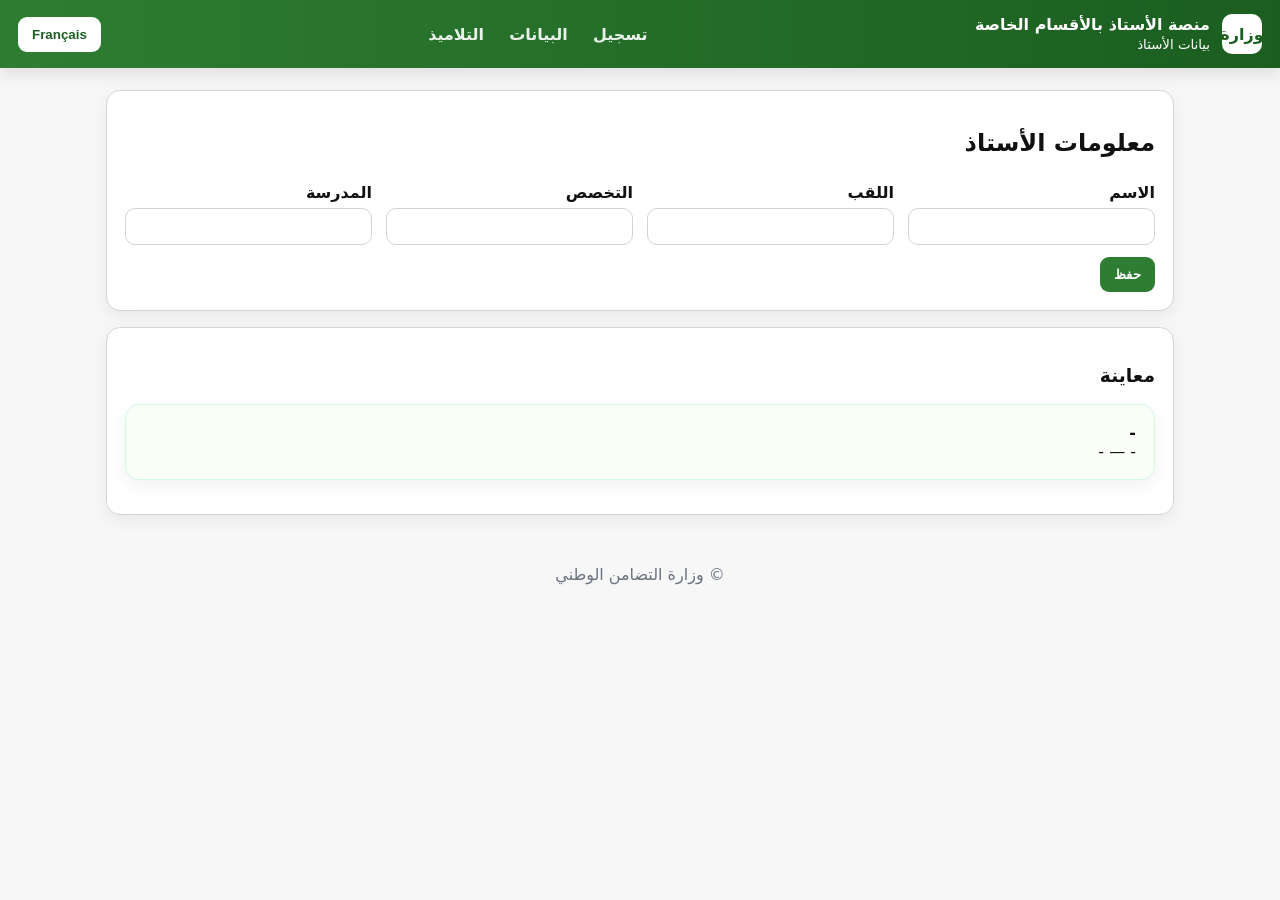
<file: teacher.html>
<!doctype html>
<html lang="ar" dir="rtl">
<head>
<meta charset="utf-8"/>
<meta name="viewport" content="width=device-width,initial-scale=1"/>
<title>بيانات الأستاذ</title>
<link href="styles.css" rel="stylesheet"/>
</head>
<body>
<header>
  <div class="brand">
    <div class="logo">وزارة</div>
    <div>
      <div style="font-weight:800">منصة الأستاذ بالأقسام الخاصة</div>
      <small>بيانات الأستاذ</small>
    </div>
  </div>
  <nav>
    <a href="index.html">تسجيل</a>
    <a href="teacher.html">البيانات</a>
    <a href="students.html">التلاميذ</a>
  </nav>
  <div>
    <button class="lang-btn" id="langBtn" onclick="toggleLang()">Français</button>
  </div>
</header>

<div class="container">
  <div class="card">
    <h2 id="h">معلومات الأستاذ</h2>
    <div class="grid">
      <div><label id="lfn">الاسم</label><input id="firstName"></div>
      <div><label id="lln">اللقب</label><input id="lastName"></div>
      <div><label id="lsp">التخصص</label><input id="speciality"></div>
      <div><label id="lsch">المدرسة</label><input id="school"></div>
    </div>
    <button class="btn" style="margin-top:12px" onclick="saveTeacher()" id="saveBtn">حفظ</button>
    <span class="badge" id="savedBadge" style="display:none">✔ تم الحفظ</span>
  </div>

  <div class="card">
    <h3>معاينة</h3>
    <div id="preview"></div>
  </div>
</div>

<footer>© وزارة التضامن الوطني</footer>
<script src="app.js"></script>
</body>
</html>
</file>
<file: styles.css>
:root{
  --green:#2e7d32;
  --green-700:#1b5e20;
  --gray-50:#f7f7f8;
  --gray-100:#f0f2f5;
  --gray-300:#d1d5db;
  --gray-500:#6b7280;
  --gray-700:#374151;
  --white:#ffffff;
}
*{box-sizing:border-box}
html{scroll-behavior:smooth}
body{margin:0;font-family:"Cairo",system-ui,Segoe UI,Tahoma,Arial,sans-serif;background:var(--gray-50);color:#111}
[dir="rtl"] body{direction:rtl;text-align:right}
header{
  position:sticky;top:0;z-index:40;
  background:linear-gradient(90deg,var(--green),var(--green-700));
  color:#fff;padding:14px 18px;
  display:flex;align-items:center;justify-content:space-between;gap:16px;
  box-shadow:0 6px 16px rgba(0,0,0,.1);
}
.brand{display:flex;align-items:center;gap:12px}
.brand .logo{width:40px;height:40px;border-radius:10px;background:#fff;color:var(--green-700);display:flex;align-items:center;justify-content:center;font-weight:800}
nav a{color:#fff;text-decoration:none;margin-inline:10px;font-weight:600;opacity:.9}
nav a:hover{opacity:1;text-decoration:underline}
.lang-btn,.btn{border:0;border-radius:9px;padding:10px 14px;font-weight:700;cursor:pointer}
.lang-btn{background:#fff;color:var(--green-700)}
.btn{background:var(--green);color:#fff}
.btn.secondary{background:#fff;color:var(--green-700);border:1px solid #e5e7eb}
.btn.danger{background:#b91c1c}
.container{max-width:1100px;margin:22px auto;padding:0 16px}
.card{background:#fff;border:1px solid var(--gray-300);border-radius:14px;padding:18px;box-shadow:0 6px 18px rgba(0,0,0,.06);margin-bottom:16px}
.grid{display:grid;grid-template-columns:repeat(auto-fit,minmax(230px,1fr));gap:14px}
label{display:block;font-weight:700;margin:6px 0}
input,select,textarea{width:100%;padding:10px 12px;border:1px solid var(--gray-300);border-radius:10px;background:#fff}
.table{width:100%;border-collapse:separate;border-spacing:0 8px}
.table thead th{background:var(--green);color:#fff;padding:12px;border-top-left-radius:10px;border-top-right-radius:10px}
.table tbody td{background:#fff;border:1px solid #e5e7eb;padding:12px}
.row-actions button{margin-inline-end:6px}
.badge{display:inline-block;background:var(--gray-100);padding:6px 10px;border-radius:999px;color:#333;font-size:12px;border:1px solid var(--gray-300)}
footer{color:var(--gray-500);text-align:center;padding:28px 0}
.hero{background:linear-gradient(180deg,var(--gray-100),transparent),url('bg-kids.svg');background-size:cover;border-radius:16px;padding:22px;border:1px solid var(--gray-300)}
hr{border:none;border-top:1px solid var(--gray-300);margin:18px 0}
</file>
